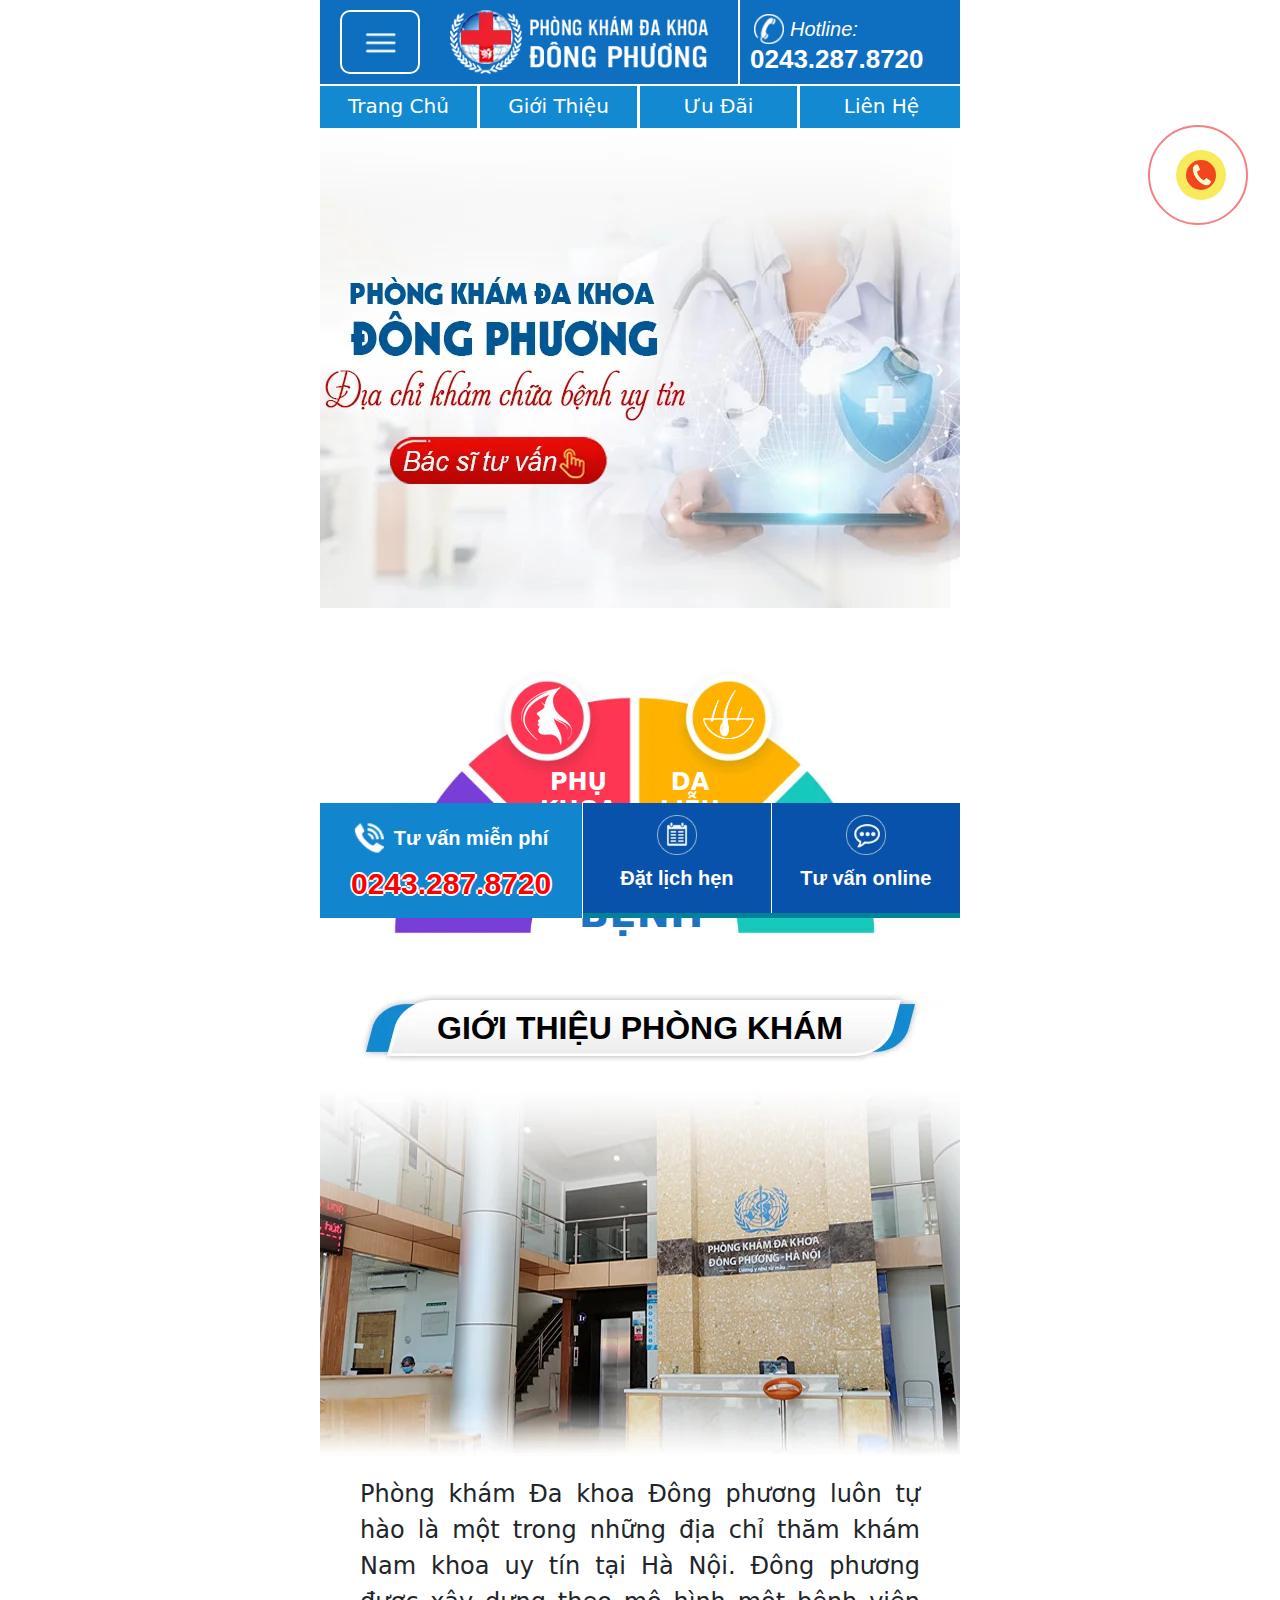
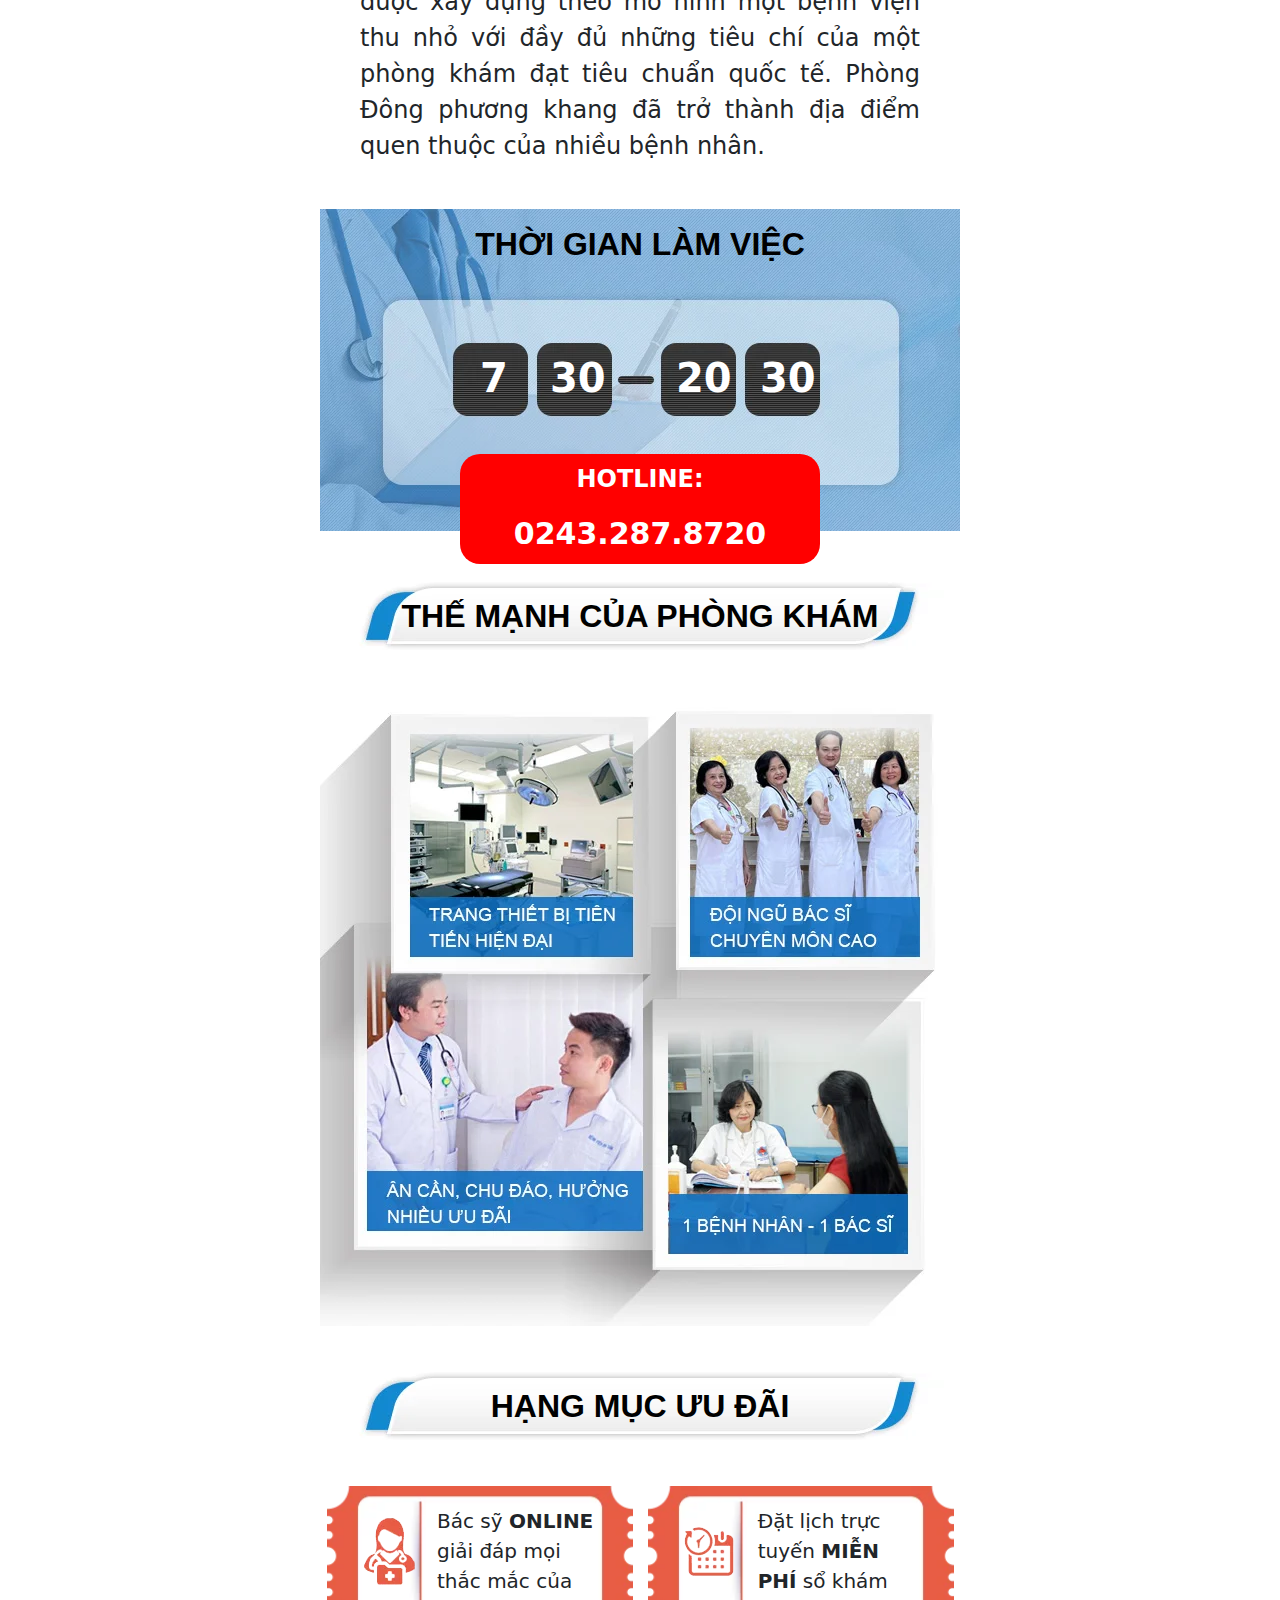
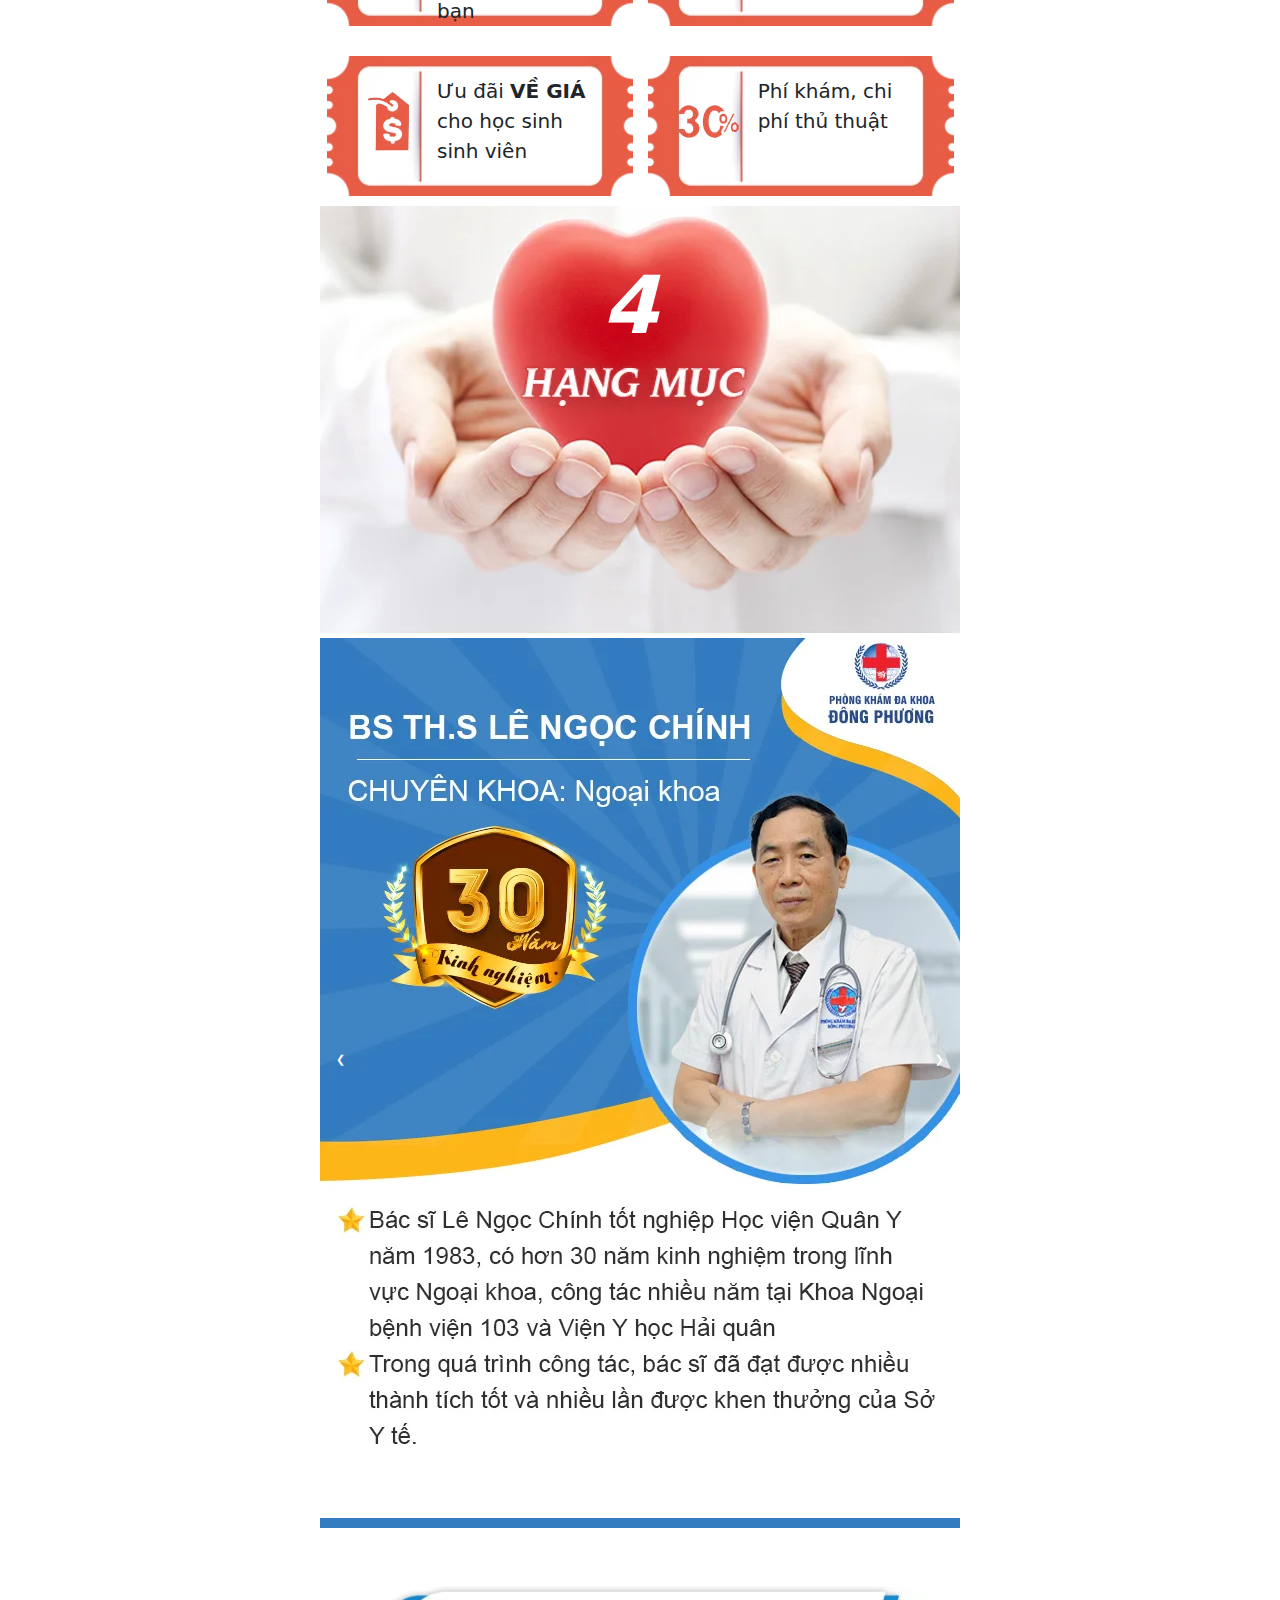
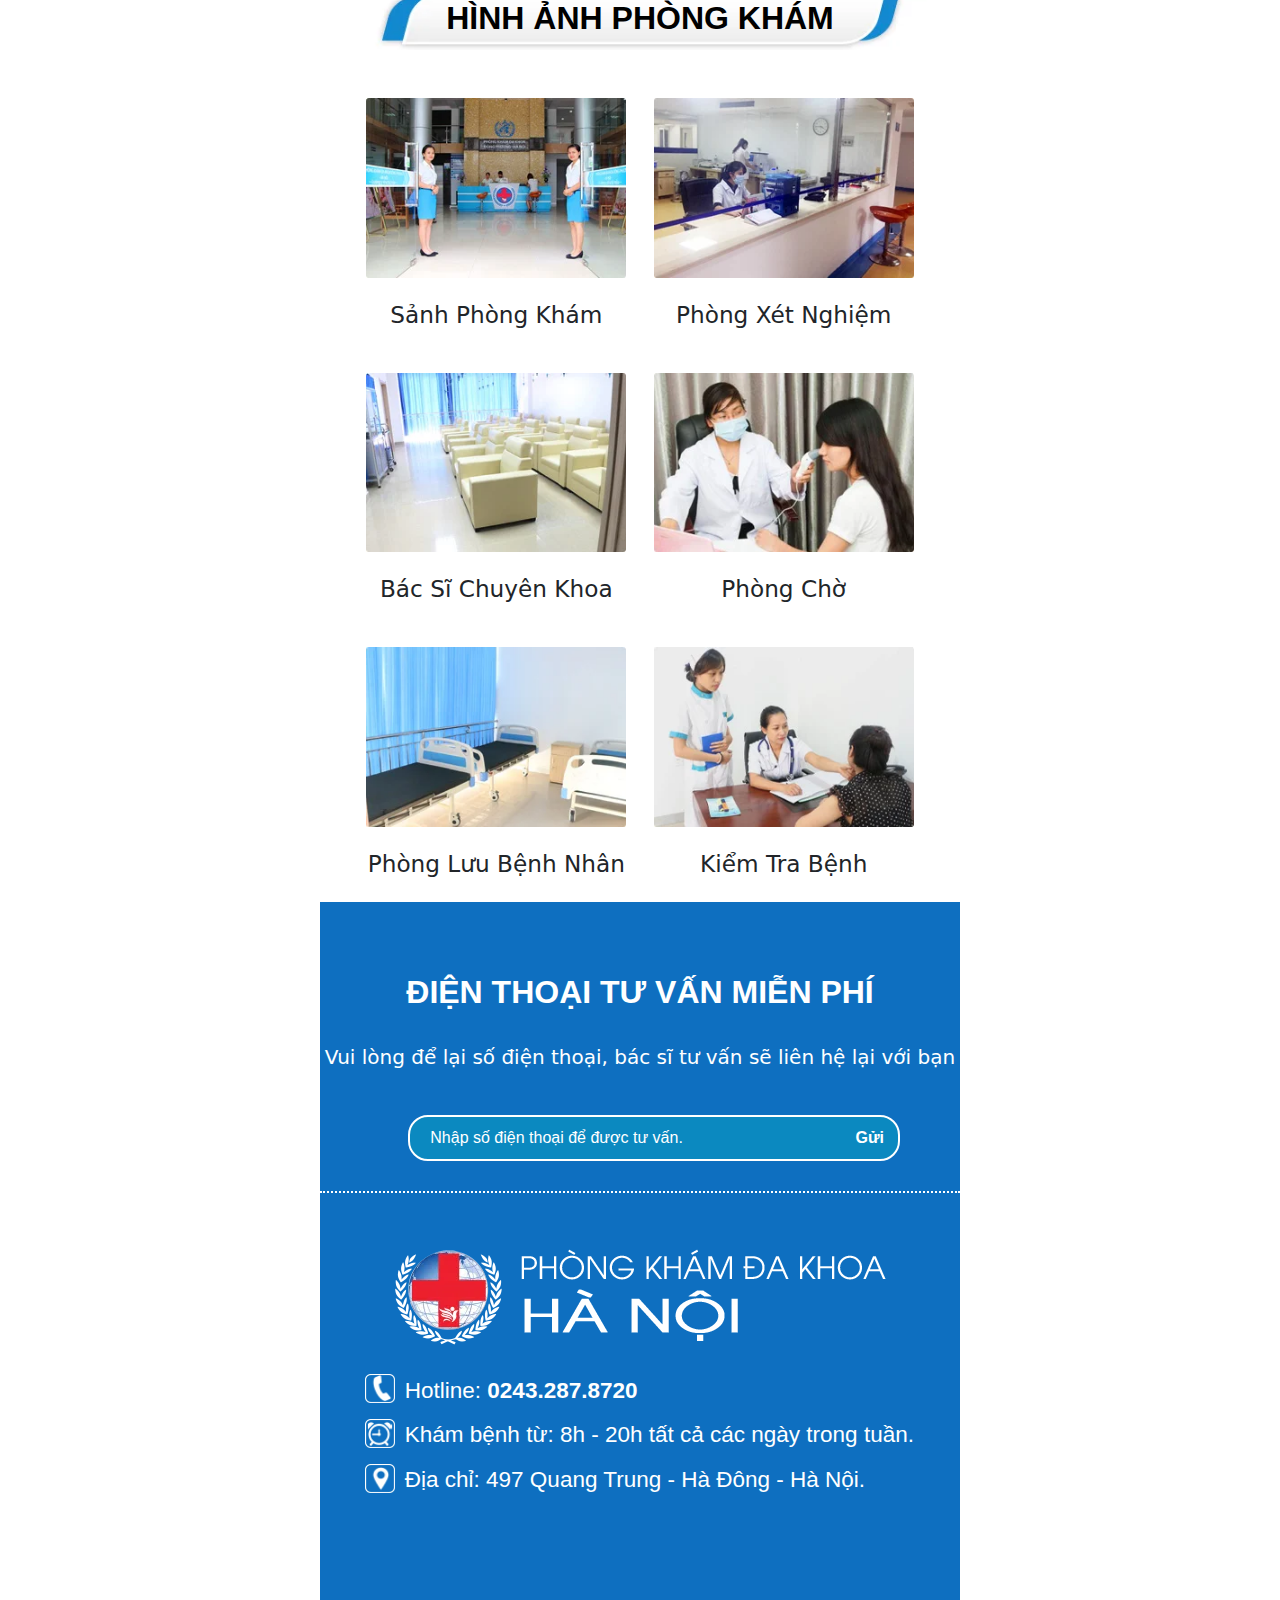
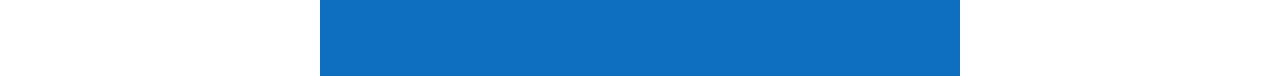
<file: index.html>
<!doctype html>

<html lang="en">

<head>
    <meta charset="utf-8">
    <meta name="viewport" content="width=device-width, initial-scale=1">
    <title>Index</title>
    <meta property="fb:app_id" content="223831745413307" />
    <meta name="description" content="">
    <meta name="keywords" content="">
    <meta property="og:title" content="Index" />
    <meta property="og:description" content="">
    <meta property="og:image" content="">

    <!-- custom -->
    <link rel="icon" type="image/x-icon" href="./images/2023_05_16/favicon.webp">
    <link href="./css/2023_05_16_index.css" rel="stylesheet">

    <!-- end-tuy chinh -->
</head>

<body style="padding:0;max-width:640px !important;">
    <!-- header -->
    <nav id="home_menu" class="navbar bg-light main-navigation home_menu">
        <div class="container home_menu_contain">
            <button class="navbar-toggler" type="button" data-bs-toggle="collapse" data-bs-target="#navbarFirst" aria-controls="navbarFirst" aria-expanded="false" aria-label="Toggle navigation" style="width: 2rem;background: #0e6fc0;border-radius: 0.25rem;border: solid white 0.05rem!important;margin-left:0.5rem">
                <img alt="toggle button" class="img-navbar" src="./images/2023_05_16/img_navbar.webp">
            </button>
            <div class="home_menu_button_2">
                <a href="./index.html">
                    <img src="./images/2023_05_16/logo-header.webp" class="show_image" alt="" />
                </a>
            </div>

        </div>
    </nav>
    <div class="home_menu_button_2 home_menu_hotline_header">
        <a class="white_text" href="tel:0243.287.8720">
            <img src="./images/2023_05_16/header-icon-hotline.webp" class="header_icon_hotline" />
            <div class="hotline_number_text">Hotline:</div>
            <div class="hotline_number_phone">0243.287.8720</div>
        </a>
    </div>
    <!-- end header -->

    <!-- menu -->
    <div class="collapse navbar-collapse" id="navbarFirst" style="font-size: 0.5rem;top:0;">
        <ul class="navbar-nav me-auto mb-2 mb-lg-0 menu_ul_new">
            <li class="menu_name">Menu</li>
            <li class="nav-item nav_item_new">
                <a class="nav-link menu_li_a" href="#">Bệnh Da Liễu</a>
                <ul class="navbar-nav me-auto mb-2 mb-lg-0 menu_ul_new_sub">
                    <li class="nav-item nav_item_new_sub"><a class="nav-link menu_li_a_sub" href="#">Viêm Da</a><span class="arrow_right_menu_span"></span></li>
                    <li class="nav-item nav_item_new_sub"><a class="nav-link menu_li_a_sub" href="#">Mụn Trứng Cá</a><span class="arrow_right_menu_span"></span></li>
                    <li class="nav-item nav_item_new_sub"><a class="nav-link menu_li_a_sub" href="#">Mề Đay</a><span class="arrow_right_menu_span"></span></li>
                    <li class="nav-item nav_item_new_sub"><a class="nav-link menu_li_a_sub" href="#">Bệnh Ghẻ</a><span class="arrow_right_menu_span"></span></li>
                    <li class="nav-item nav_item_new_sub"><a class="nav-link menu_li_a_sub" href="#">Viêm Da Cơ Địa</a><span class="arrow_right_menu_span"></span></li>
                    <li class="nav-item nav_item_new_sub"><a class="nav-link menu_li_a_sub" href="#">Nấm Tay Chân</a><span class="arrow_right_menu_span"></span></li>
                    <li class="nav-item nav_item_new_sub"><a class="nav-link menu_li_a_sub" href="#">Zona Thần Kinh</a><span class="arrow_right_menu_span"></span></li>
                    <li class="nav-item nav_item_new_sub"><a class="nav-link menu_li_a_sub" href="#">Nấm Da</a><span class="arrow_right_menu_span"></span></li>
                    <li class="nav-item nav_item_new_sub"><a class="nav-link menu_li_a_sub" href="#">Bệnh Lý Khác</a><span class="arrow_right_menu_span"></span></li>
                </ul>
            </li>
            <li class="nav-item nav_item_new">
                <a class="nav-link menu_li_a" href="#">Thẩm Mỹ Da Liễu</a>
                <ul class="navbar-nav me-auto mb-2 mb-lg-0 menu_ul_new_sub">
                    <li class="nav-item nav_item_new_sub"><a class="nav-link menu_li_a_sub" href="#">Hôi Nách</a><span class="arrow_right_menu_span"></span></li>
                    <li class="nav-item nav_item_new_sub"><a class="nav-link menu_li_a_sub" href="#">Rụng Tóc</a><span class="arrow_right_menu_span"></span></li>
                    <li class="nav-item nav_item_new_sub"><a class="nav-link menu_li_a_sub" href="#">Lupus Ban Đỏ</a><span class="arrow_right_menu_span"></span></li>
                    <li class="nav-item nav_item_new_sub"><a class="nav-link menu_li_a_sub" href="#">Vảy Phấn Hồng</a><span class="arrow_right_menu_span"></span></li>
                    <li class="nav-item nav_item_new_sub"><a class="nav-link menu_li_a_sub" href="#">U Mềm Lây</a><span class="arrow_right_menu_span"></span></li>
                </ul>
            </li>
        </ul>
    </div>
    <!-- end menu -->

    <!-- section 2 -->
    <section id="section_2">
        <div class="row">
            <div class="col-3 section_2_button"><a class="white_text" href="#">Trang Chủ</a></div>
            <div class="col-3 section_2_button"><a class="white_text" href="#">Giới Thiệu</a></div>
            <div class="col-3 section_2_button"><a class="white_text" href="#">Ưu Đãi</a></div>
            <div class="col-3 section_2_button_end"><a class="white_text" href="#">Liên Hệ</a></div>
        </div>
    </section>
    <!-- end section 2 -->

    <!-- section 3 -->
    <section id="section_3">
        <div class="slideshow-container">
            <div class="mySlides"><img class="show_image" src="./images/2023_05_16/slider-1.webp"></div>
            <div class="mySlides"><img class="show_image" src="./images/2023_05_16/slider-1.webp"></div>
            <span class="prev" onclick="plusSlides(-1)">❮</span>
            <span class="next" onclick="plusSlides(1)">❯</span>
        </div>
    </section>
    <!-- end section 3 -->

    <!-- section section_2023_05_16_1 -->
    <section id="section_2023_05_16_1">
        <div class="contain_2023_05_16_1">
            <div class="title_2023_05_16_1">
                <span class="title_2023_05_16_1_line_1">Danh Mục</span><br/>
                <span class="title_2023_05_16_1_line_2">Bệnh</span>
            </div>
            <a href="#" title="">
                <img src="./images/2023_05_16/image_2023_05_16_1_1.webp" alt="" class="image_2023_05_16_1_1" />
                <div class="button_2023_05_16_1_1">Nam<br/>Khoa</div>
            </a>
            <a href="#" title="">
                <img src="./images/2023_05_16/image_2023_05_16_1_2.webp" alt="" class="image_2023_05_16_1_2" />
                <div class="button_2023_05_16_1_2">Phụ<br/>Khoa</div>
            </a>
            <a href="#" title="">
                <img src="./images/2023_05_16/image_2023_05_16_1_3.webp" alt="" class="image_2023_05_16_1_3" />
                <div class="button_2023_05_16_1_3">Da<br/>Liễu</div>
            </a>
            <a href="#" title="">
                <img src="./images/2023_05_16/image_2023_05_16_1_4.webp" alt="" class="image_2023_05_16_1_4" />
                <div class="button_2023_05_16_1_4">Bệnh<br/>Xã Hội</div>
            </a>
        </div>
    </section>
    <!-- end section section_2023_05_16_1 -->

    <!-- section section_2023_05_16_2 -->
    <section id="section_2023_05_16_2">
        <h2 class="h2_title">Giới thiệu phòng khám</h2>
        <div class="contain_2023_05_16_2">
            <img class="show_image" src="./images/2023_05_16/contain_2023_05_16_2_image.webp" alt="" />
            <div class="text_2023_05_16_2">
                <p>Phòng khám Đa khoa Đông phương luôn tự hào là một trong những địa chỉ thăm khám Nam khoa uy tín tại Hà Nội. Đông phương được xây dựng theo mô hình một bệnh viện thu nhỏ với đầy đủ những tiêu chí của một phòng khám đạt tiêu chuẩn quốc tế.
                    Phòng Đông phương khang đã trở thành địa điểm quen thuộc của nhiều bệnh nhân. </p>
            </div>
        </div>
    </section>
    <!-- end section section_2023_05_16_2 -->

    <!-- section section_2023_05_16_3 -->
    <section id="section_2023_05_16_3">
        <h2 class="h2_black_text">Thời Gian Làm Việc</h2>
        <div class="contain_2023_05_16_3">
            <div class="start_time_hour">7</div>
            <div class="start_time_minute">30</div>
            <div class="end_time_hour">20</div>
            <div class="end_time_minute">30</div>
        </div>
        <div class="hotline_2023_05_16_3">
            <span class="hotline_2023_05_16_3_text">hotline:</span>
            <a href="tel:0243.287.8720" class="hotline_2023_05_16_3_number">0243.287.8720</a>
        </div>
    </section>
    <!-- end section section_2023_05_16_3 -->

    <!-- section section_2023_05_16_4 -->
    <section id="section_2023_05_16_4">
        <h2 class="h2_title">Thế Mạnh của Phòng Khám</h2>
        <div class="contain_2023_05_16_4">
            <img src="./images/2023_05_16/the_manh_phong_kham_img.webp" class="show_image image_2023_05_16_4" alt="" />
        </div>
    </section>
    <!-- end section section_2023_05_16_4 -->

    <!-- section section_2023_05_16_5 -->
    <section id="section_2023_05_16_5">
        <h2 class="h2_title">Hạng Mục Ưu Đãi</h2>
        <div class="contain_2023_05_16_5">
            <div class="button_2023_05_16_5">
                <img src="./images/2023_05_16/image_2023_05_16_5_icon_1.webp" class="image_2023_05_16_5" />
                <div class="text_2023_05_16_5">Bác sỹ <b>ONLINE</b> giải đáp mọi thắc mắc của bạn</div>
            </div>
            <div class="button_2023_05_16_5">
                <img src="./images/2023_05_16/image_2023_05_16_5_icon_2.webp" class="image_2023_05_16_5" />
                <div class="text_2023_05_16_5">Đặt lịch trực tuyến <b>MIỄN PHÍ</b> sổ khám</div>
            </div>
            <div class="button_2023_05_16_5">
                <img src="./images/2023_05_16/image_2023_05_16_5_icon_3.webp" class="image_2023_05_16_5" />
                <div class="text_2023_05_16_5">Ưu đãi <b>VỀ GIÁ</b> cho học sinh sinh viên</div>
            </div>
            <div class="button_2023_05_16_5">
                <img src="./images/2023_05_16/image_2023_05_16_5_icon_4.webp" class="image_2023_05_16_5" />
                <div class="text_2023_05_16_5">Phí khám, chi phí thủ thuật</div>
            </div>
            <div class="end_contain_2023_05_16_5">
                <div class="total_button_2023_05_16_5">4</div>
            </div>
        </div>
    </section>
    <!-- end section section_2023_05_16_5 -->

    <!-- section dldp_2023_05_08_1 -->
    <section id="dldp_2023_05_08_1">
        <div class="slideshow-container dldp_2023_05_08_1_slider">
            <div class="mySlides_2">
                <img src="./images/2023_05_16/slider-bs-1.webp" class="show_image" />
            </div>
            <div class="mySlides_2">
                <img src="./images/2023_05_16/slider-bs-1.webp" class="show_image" />
            </div>
            <div class="mySlides_2">
                <img src="./images/2023_05_16/slider-bs-1.webp" class="show_image" />
            </div>
            <div class="mySlides_2">
                <img src="./images/2023_05_16/slider-bs-1.webp" class="show_image" />
            </div>
            <span class="prev" onclick="plusSlides_2(-1)">❮</span>
            <span class="next" onclick="plusSlides_2(1)">❯</span>
        </div>
        <div class="end_section_green"></div>
    </section>
    <!-- end section dldp_2023_05_08_1 -->

    <!-- section 11 -->
    <section id="section_11" class="section_6_contain">
        <h2 class="h2_title">Hình Ảnh Phòng Khám</h2>
        <div class="section_11_contain">
            <div class="section_11_item">
                <img src="./images/2023_05_08/section_11_image_1.webp" class="show_image" />
                <div class="section_11_title">Sảnh Phòng Khám</div>
            </div>
            <div class="section_11_item">
                <img src="./images/2023_05_08/section_11_image_2.webp" class="show_image" />
                <div class="section_11_title">Phòng Xét Nghiệm</div>
            </div>
            <div class="section_11_item">
                <img src="./images/2023_05_08/section_11_image_3.webp" class="show_image" />
                <div class="section_11_title">Bác Sĩ Chuyên Khoa</div>
            </div>
            <div class="section_11_item">
                <img src="./images/2023_05_08/section_11_image_4.webp" class="show_image" />
                <div class="section_11_title">Phòng Chờ</div>
            </div>
            <div class="section_11_item">
                <img src="./images/2023_05_08/section_11_image_5.webp" class="show_image" />
                <div class="section_11_title">Phòng Lưu Bệnh Nhân</div>
            </div>
            <div class="section_11_item">
                <img src="./images/2023_05_08/section_11_image_6.webp" class="show_image" />
                <div class="section_11_title">Kiểm Tra Bệnh</div>
            </div>
        </div>
    </section>
    <!-- end section 11 -->

    <!-- section 12 -->
    <section id="section_12">
        <h2 class="h2_title" style="color:white;background-image:none;height: auto;">Điện thoại tư vấn miễn phí</h2>
        <p class="white_text" style="font-size: 0.5rem;text-align:center;">Vui lòng để lại số điện thoại, bác sĩ tư vấn sẽ liên hệ lại với bạn</p>
        <div class="home_menu_button_2">
            <form id="myform_2" class="form_menu" method="post" action="#form_2">
                <input id="myform_phone_2" type="text" class="nhap_so_dien_thoai" name="input_phone_2" placeholder="Nhập số điện thoại để được tư vấn.">
                <input id="button_submit" type="submit" class="nhap_so_dien_thoai" value="Gửi" />
                <div id="phone_error_2" class="error hidden">*Số điện thoại không chính xác.</div>
            </form>
        </div>
        <div class="dot_line" style="border-bottom: dotted 0.05rem white;"></div>
        <script>
            function change_focus_on() {
                document.getElementById('button_submit').setAttribute('style', 'color:#0b89c0;');
            }

            function change_focus_out() {
                document.getElementById('button_submit').setAttribute('style', 'color:#ffffff;');
            }

            document.getElementById('myform_phone_2').addEventListener('focus', change_focus_on);
            document.getElementById('myform_phone_2').addEventListener('focusout', change_focus_out);
        </script>
    </section>
    <!-- end section 12 -->

    <!-- section 17 -->
    <section id="section_17">
        <img class="show_image" src="./images/2023_05_16/section_12_logo.webp" />
        <div class="section_17_contain">
            <p class="p_footer_title_hotline"> Hotline: <span>0243.287.8720</span></p>
            <p class="p_footer_title_time_to_work"> Khám bệnh từ: 8h - 20h tất cả các ngày trong tuần.</p>
            <p class="p_footer_title_address"> Địa chỉ: 497 Quang Trung - Hà Đông - Hà Nội.</p>
        </div>
    </section>
    <!-- end section 17 -->

    <!-- sticker footer -->
    <footer class="site-footer">
        <ul class="site-info">
            <li class="sticker-7rem">
                <a href="#">
                    <p class="p_icon_phone">Tư vấn miễn phí</p>
                    <p class="p_hotline">0243.287.8720</p>
                </a>
            </li>
            <li class="sticker-5rem">
                <a href="#">
                    <img alt="Tư vấn" class="icon-footer show_image" src="./images/2023_05_16/sticker-icon-dat-lich.webp" />
                    <p>Đặt lịch hẹn</p>
                    <p></p>
                </a>
            </li>
            <li class="sticker-5rem">
                <a href="#">
                    <img alt="Tư vấn" class="icon-footer show_image" src="./images/2023_05_16/sticker-icon-tu-van-online.webp" />
                    <p>Tư vấn online</p>
                    <p></p>
                </a>
            </li>
        </ul>
    </footer>
    <!-- .site-footer -->
    <script src="./js/myjs.js"></script>
    <script>
        window.onload = function() {
            var divToHide = document.getElementById('navbarFirst');
            document.onclick = function(e) {
                if (e.target.id !== 'navbarFirst') {
                    //element clicked wasn't the div; hide the div
                    divToHide.setAttribute('class', 'navbar-collapse collapse');
                }
            };
        };

        let slideIndex_2 = 1;
        showSlides_2(slideIndex_2);

        function plusSlides_2(n) {
            showSlides_2(slideIndex_2 += n);
        }

        function currentSlide_2(n) {
            showSlides_2(slideIndex_2 = n);
        }

        function showSlides_2(n) {
            let i;
            let slides_2 = document.getElementsByClassName("mySlides_2");
            if (n > slides_2.length) {
                slideIndex_2 = 1
            }
            if (n < 1) {
                slideIndex_2 = slides_2.length
            }
            for (i = 0; i < slides_2.length; i++) {
                slides_2[i].style.display = "none";
            }
            slides_2[slideIndex_2 - 1].style.display = "block";
        }
    </script>
</body>

</html>
</file>
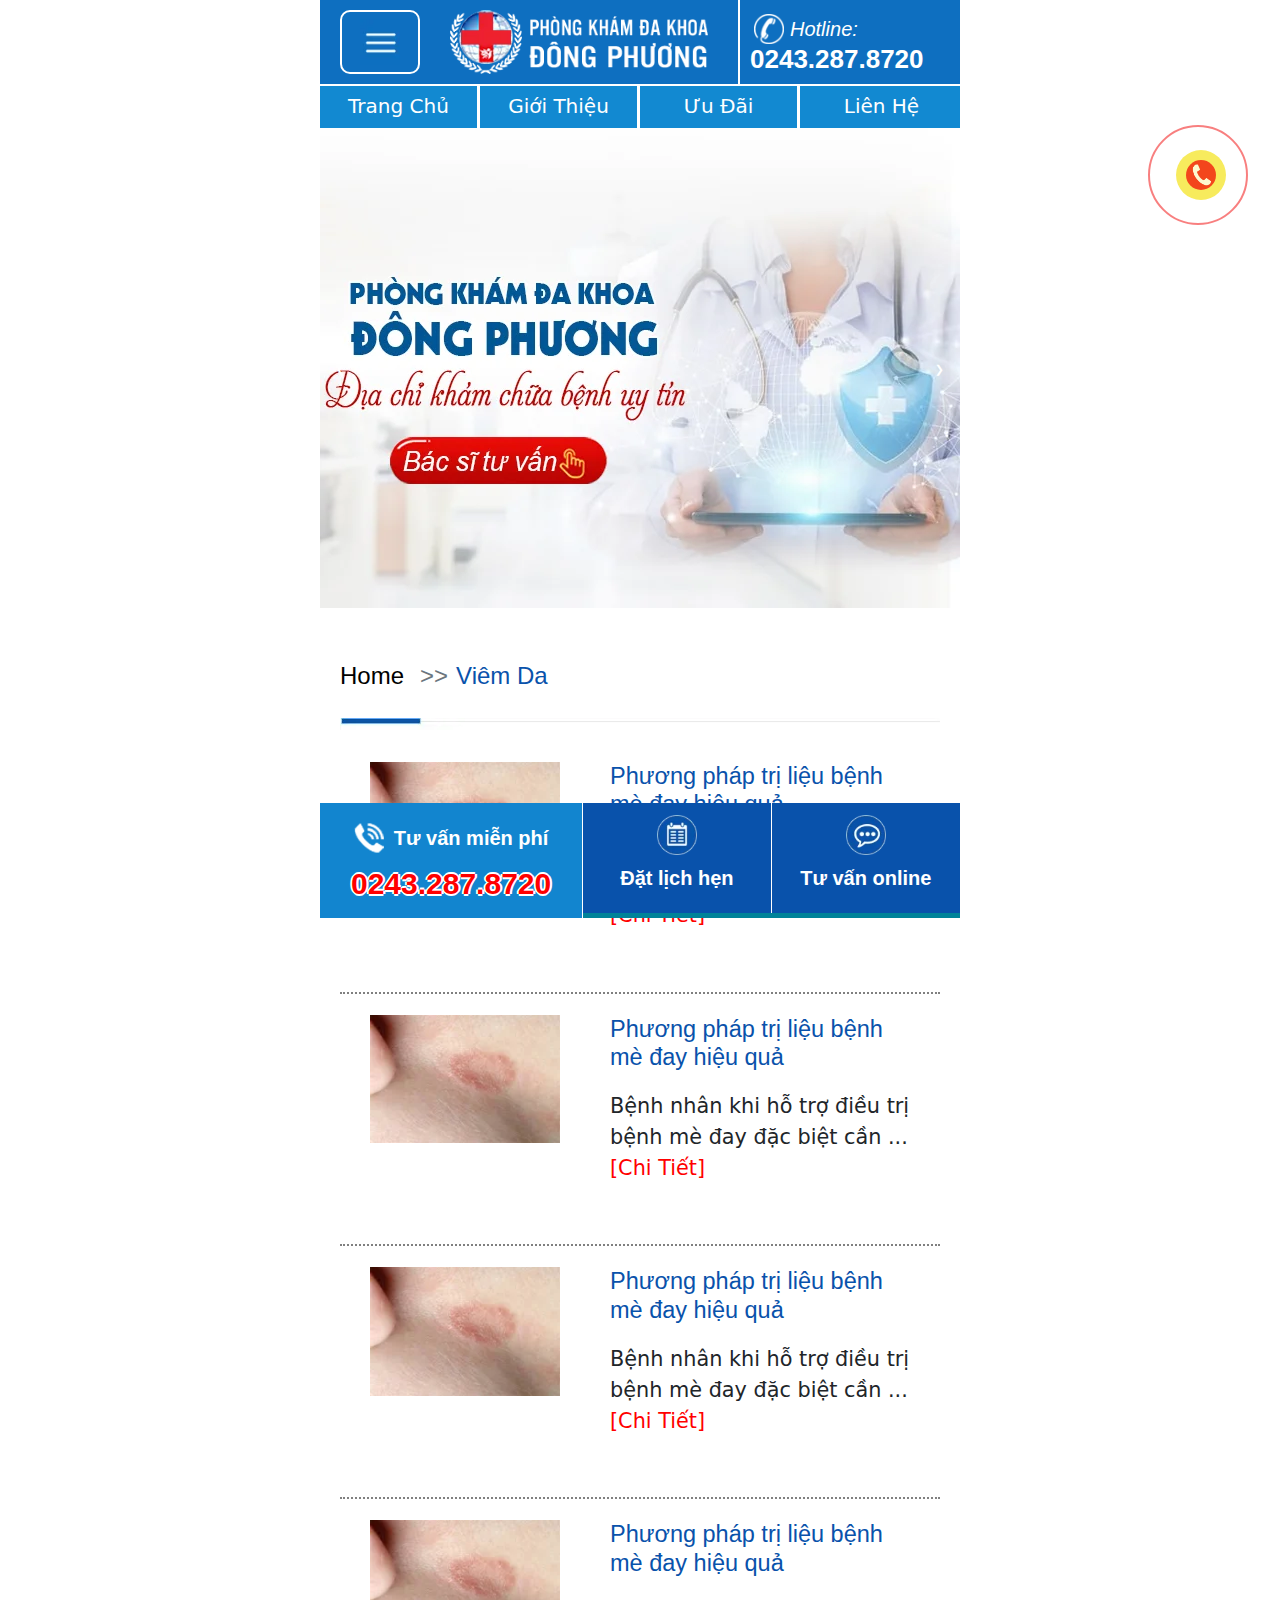
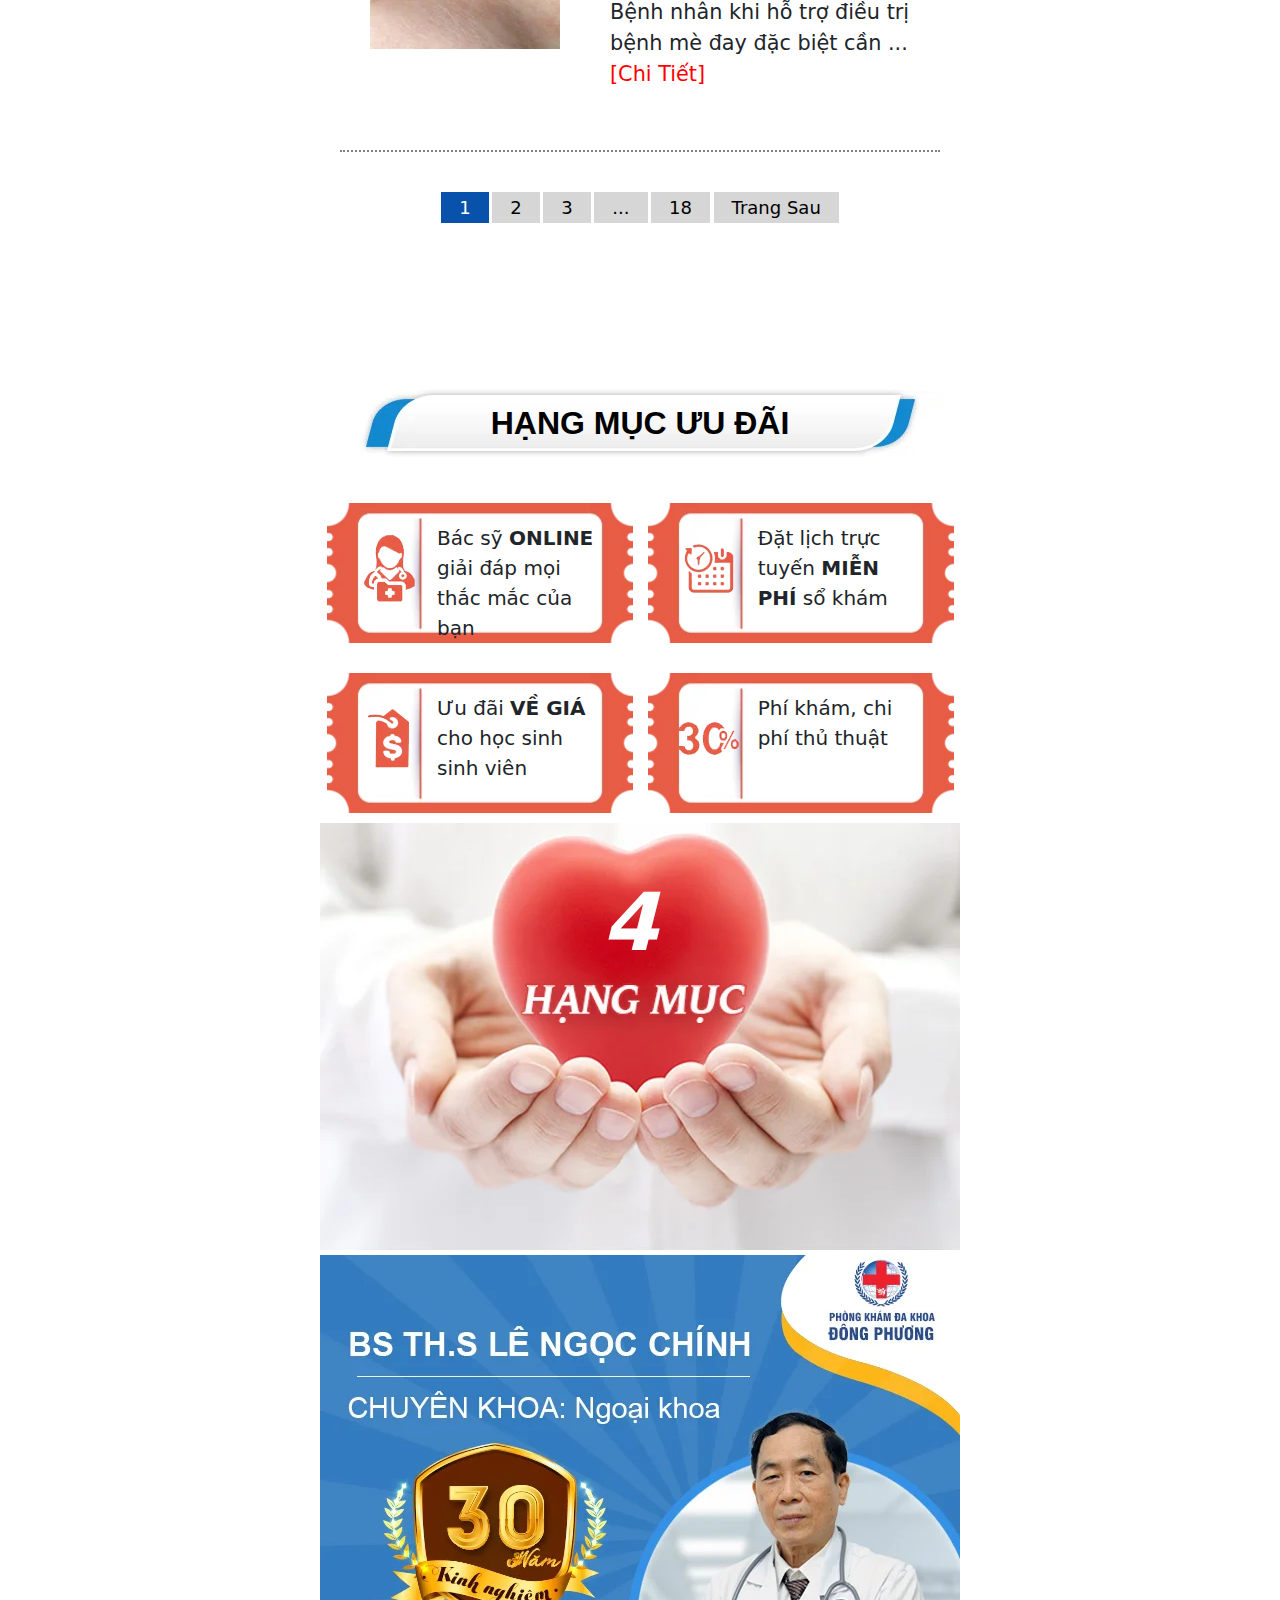
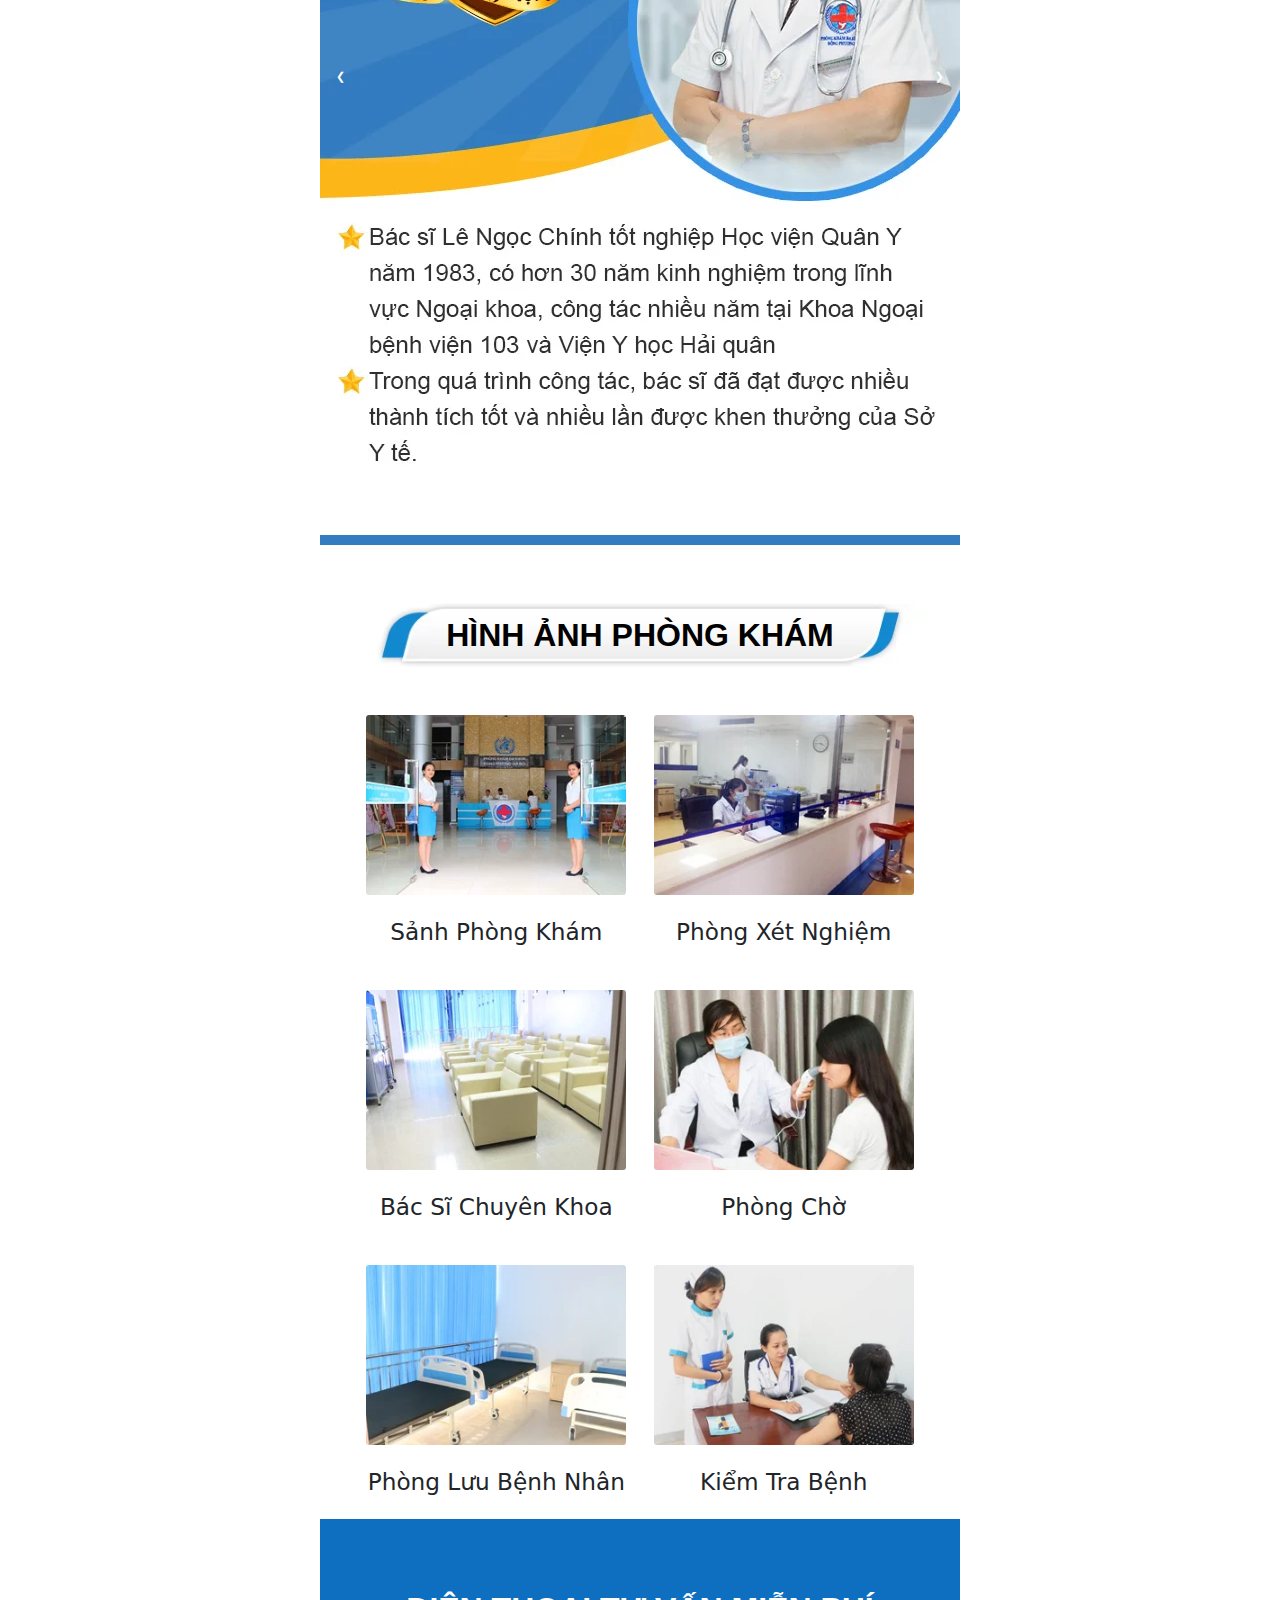
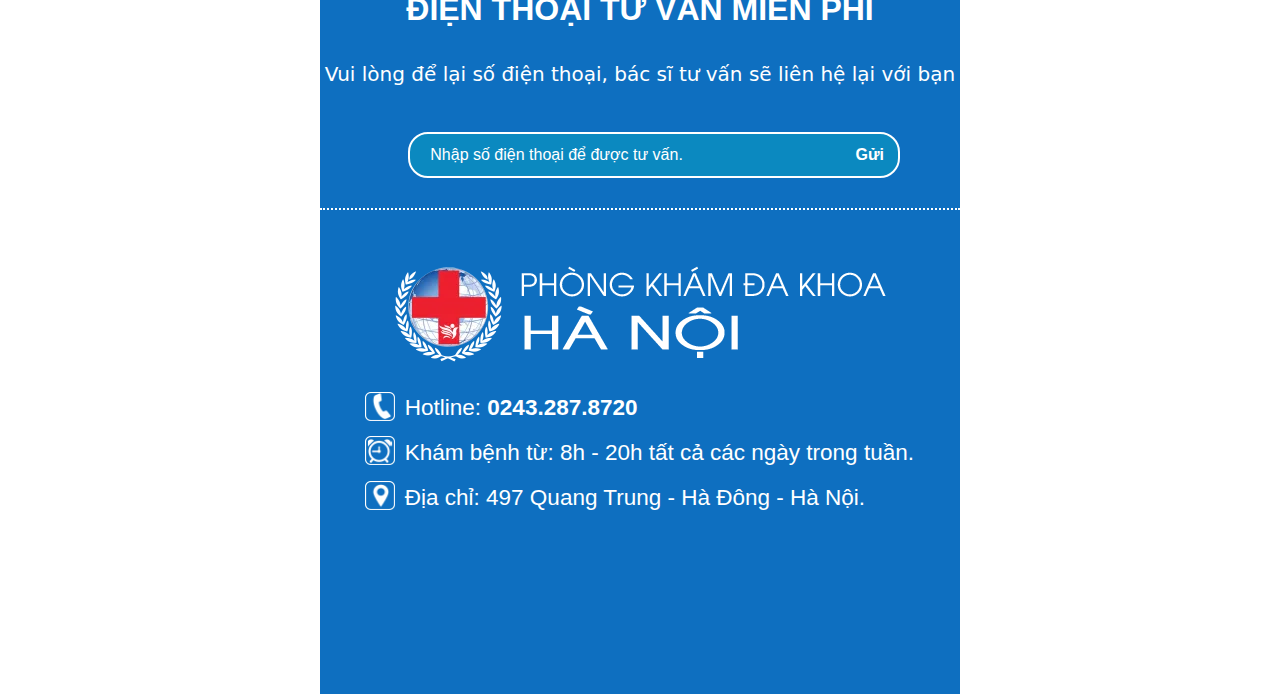
<file: catalog.html>
<!doctype html>

<html lang="en">

<head>
    <meta charset="utf-8">
    <meta name="viewport" content="width=device-width, initial-scale=1">
    <title>catalog</title>
    <meta property="fb:app_id" content="223831745413307" />
    <meta name="description" content="">
    <meta name="keywords" content="">
    <meta property="og:title" content="Index" />
    <meta property="og:description" content="">
    <meta property="og:image" content="">

    <!-- custom -->
    <link rel="icon" type="image/x-icon" href="./images/2023_05_16/favicon.webp">
    <link href="./css/2023_05_16_catalog.css" rel="stylesheet">

    <!-- end-tuy chinh -->
</head>

<body style="padding:0;max-width:640px !important;">
    <!-- header -->
    <nav id="home_menu" class="navbar bg-light main-navigation home_menu">
        <div class="container home_menu_contain">
            <button class="navbar-toggler" type="button" data-bs-toggle="collapse" data-bs-target="#navbarFirst" aria-controls="navbarFirst" aria-expanded="false" aria-label="Toggle navigation" style="width: 2rem;background: #0e6fc0;border-radius: 0.25rem;border: solid white 0.05rem!important;margin-left:0.5rem">
                <img alt="toggle button" class="img-navbar" src="./images/2023_05_16/img_navbar.webp">
            </button>
            <div class="home_menu_button_2">
                <a href="./index.html">
                    <img src="./images/2023_05_16/logo-header.webp" class="show_image" alt="" />
                </a>
            </div>

        </div>
    </nav>
    <div class="home_menu_button_2 home_menu_hotline_header">
        <a class="white_text" href="tel:0243.287.8720">
            <img src="./images/2023_05_16/header-icon-hotline.webp" class="header_icon_hotline" />
            <div class="hotline_number_text">Hotline:</div>
            <div class="hotline_number_phone">0243.287.8720</div>
        </a>
    </div>
    <!-- end header -->

    <!-- menu -->
    <div class="collapse navbar-collapse" id="navbarFirst" style="font-size: 0.5rem;top:0;">
        <ul class="navbar-nav me-auto mb-2 mb-lg-0 menu_ul_new">
            <li class="menu_name">Menu</li>
            <li class="nav-item nav_item_new">
                <a class="nav-link menu_li_a" href="#">Bệnh Da Liễu</a>
                <ul class="navbar-nav me-auto mb-2 mb-lg-0 menu_ul_new_sub">
                    <li class="nav-item nav_item_new_sub"><a class="nav-link menu_li_a_sub" href="#">Viêm Da</a><span class="arrow_right_menu_span"></span></li>
                    <li class="nav-item nav_item_new_sub"><a class="nav-link menu_li_a_sub" href="#">Mụn Trứng Cá</a><span class="arrow_right_menu_span"></span></li>
                    <li class="nav-item nav_item_new_sub"><a class="nav-link menu_li_a_sub" href="#">Mề Đay</a><span class="arrow_right_menu_span"></span></li>
                    <li class="nav-item nav_item_new_sub"><a class="nav-link menu_li_a_sub" href="#">Bệnh Ghẻ</a><span class="arrow_right_menu_span"></span></li>
                    <li class="nav-item nav_item_new_sub"><a class="nav-link menu_li_a_sub" href="#">Viêm Da Cơ Địa</a><span class="arrow_right_menu_span"></span></li>
                    <li class="nav-item nav_item_new_sub"><a class="nav-link menu_li_a_sub" href="#">Nấm Tay Chân</a><span class="arrow_right_menu_span"></span></li>
                    <li class="nav-item nav_item_new_sub"><a class="nav-link menu_li_a_sub" href="#">Zona Thần Kinh</a><span class="arrow_right_menu_span"></span></li>
                    <li class="nav-item nav_item_new_sub"><a class="nav-link menu_li_a_sub" href="#">Nấm Da</a><span class="arrow_right_menu_span"></span></li>
                    <li class="nav-item nav_item_new_sub"><a class="nav-link menu_li_a_sub" href="#">Bệnh Lý Khác</a><span class="arrow_right_menu_span"></span></li>
                </ul>
            </li>
            <li class="nav-item nav_item_new">
                <a class="nav-link menu_li_a" href="#">Thẩm Mỹ Da Liễu</a>
                <ul class="navbar-nav me-auto mb-2 mb-lg-0 menu_ul_new_sub">
                    <li class="nav-item nav_item_new_sub"><a class="nav-link menu_li_a_sub" href="#">Hôi Nách</a><span class="arrow_right_menu_span"></span></li>
                    <li class="nav-item nav_item_new_sub"><a class="nav-link menu_li_a_sub" href="#">Rụng Tóc</a><span class="arrow_right_menu_span"></span></li>
                    <li class="nav-item nav_item_new_sub"><a class="nav-link menu_li_a_sub" href="#">Lupus Ban Đỏ</a><span class="arrow_right_menu_span"></span></li>
                    <li class="nav-item nav_item_new_sub"><a class="nav-link menu_li_a_sub" href="#">Vảy Phấn Hồng</a><span class="arrow_right_menu_span"></span></li>
                    <li class="nav-item nav_item_new_sub"><a class="nav-link menu_li_a_sub" href="#">U Mềm Lây</a><span class="arrow_right_menu_span"></span></li>
                </ul>
            </li>
        </ul>
    </div>
    <!-- end menu -->

    <!-- section 2 -->
    <section id="section_2">
        <div class="row">
            <div class="col-3 section_2_button"><a class="white_text" href="#">Trang Chủ</a></div>
            <div class="col-3 section_2_button"><a class="white_text" href="#">Giới Thiệu</a></div>
            <div class="col-3 section_2_button"><a class="white_text" href="#">Ưu Đãi</a></div>
            <div class="col-3 section_2_button_end"><a class="white_text" href="#">Liên Hệ</a></div>
        </div>
    </section>
    <!-- end section 2 -->

    <!-- section 3 -->
    <section id="section_3">
        <div class="slideshow-container">
            <div class="mySlides"><img class="show_image" src="./images/2023_05_16/slider-1.webp"></div>
            <div class="mySlides"><img class="show_image" src="./images/2023_05_16/slider-1.webp"></div>
            <span class="prev" onclick="plusSlides(-1)">❮</span>
            <span class="next" onclick="plusSlides(1)">❯</span>
        </div>
    </section>
    <!-- end section 3 -->

    <!-- section 9 -->
    <section id="section_9" class="section_6_contain">
        <nav aria-label="breadcrumb">
            <ol class="breadcrumb catalog_breadcrumb">
                <li class="breadcrumb-item"><a class="home_page_a" href="#">Home</a></li>
                <li class="breadcrumb-item active" aria-current="page">Viêm Da</li>
            </ol>
        </nav>
        <img class="show_image" src="./images/2023_05_16/catalog_breadcum_line.webp" />
        <div class="row blog_item">
            <div class="col-5 blog_item_image">
                <a href="./post.html" title=""><img class="show_image" src="./images/2023_05_08/sec_9_thumb.webp" alt="" /></a>
            </div>
            <div class="col-7">
                <a href="./post.html" title="">
                    <h3 class="blog_title">Phương pháp trị liệu bệnh mè đay hiệu quả</h3>
                </a>
                <p class="blog_item_desc">Bệnh nhân khi hỗ trợ điều trị bệnh mè đay đặc biệt cần ...<a href="./post.html" title="">[Chi Tiết]</a></p>
            </div>
            <div class="dot_line"></div>
        </div>
        <div class="row blog_item">
            <div class="col-5 blog_item_image">
                <a href="./post.html" title=""><img class="show_image" src="./images/2023_05_08/sec_9_thumb.webp" alt="" /></a>
            </div>
            <div class="col-7">
                <a href="./post.html" title="">
                    <h3 class="blog_title">Phương pháp trị liệu bệnh mè đay hiệu quả</h3>
                </a>
                <p class="blog_item_desc">Bệnh nhân khi hỗ trợ điều trị bệnh mè đay đặc biệt cần ...<a href="./post.html" title="">[Chi Tiết]</a></p>
            </div>
            <div class="dot_line"></div>
        </div>
        <div class="row blog_item">
            <div class="col-5 blog_item_image">
                <a href="./post.html" title=""><img class="show_image" src="./images/2023_05_08/sec_9_thumb.webp" alt="" /></a>
            </div>
            <div class="col-7">
                <a href="./post.html" title="">
                    <h3 class="blog_title">Phương pháp trị liệu bệnh mè đay hiệu quả</h3>
                </a>
                <p class="blog_item_desc">Bệnh nhân khi hỗ trợ điều trị bệnh mè đay đặc biệt cần ...<a href="./post.html" title="">[Chi Tiết]</a></p>
            </div>
            <div class="dot_line"></div>
        </div>
        <div class="row blog_item">
            <div class="col-5 blog_item_image">
                <a href="./post.html" title=""><img class="show_image" src="./images/2023_05_08/sec_9_thumb.webp" alt="" /></a>
            </div>
            <div class="col-7">
                <a href="./post.html" title="">
                    <h3 class="blog_title">Phương pháp trị liệu bệnh mè đay hiệu quả</h3>
                </a>
                <p class="blog_item_desc">Bệnh nhân khi hỗ trợ điều trị bệnh mè đay đặc biệt cần ...<a href="./post.html" title="">[Chi Tiết]</a></p>
            </div>
            <div class="dot_line"></div>
        </div>
        <div id="pagination">
            <ul class="pagination">
                <li class="active"><a href="#">1</a></li>
                <li><a href="#">2</a></li>
                <li><a href="#">3</a></li>
                <li><a>...</a></li>
                <li><a href="#">18</a></li>
                <li><a href="#">Trang Sau</a></li>
            </ul>
        </div>
    </section>
    <!-- end section 9 -->

    <!-- section section_2023_05_16_5 -->
    <section id="section_2023_05_16_5">
        <h2 class="h2_title">Hạng Mục Ưu Đãi</h2>
        <div class="contain_2023_05_16_5">
            <div class="button_2023_05_16_5">
                <img src="./images/2023_05_16/image_2023_05_16_5_icon_1.webp" class="image_2023_05_16_5" />
                <div class="text_2023_05_16_5">Bác sỹ <b>ONLINE</b> giải đáp mọi thắc mắc của bạn</div>
            </div>
            <div class="button_2023_05_16_5">
                <img src="./images/2023_05_16/image_2023_05_16_5_icon_2.webp" class="image_2023_05_16_5" />
                <div class="text_2023_05_16_5">Đặt lịch trực tuyến <b>MIỄN PHÍ</b> sổ khám</div>
            </div>
            <div class="button_2023_05_16_5">
                <img src="./images/2023_05_16/image_2023_05_16_5_icon_3.webp" class="image_2023_05_16_5" />
                <div class="text_2023_05_16_5">Ưu đãi <b>VỀ GIÁ</b> cho học sinh sinh viên</div>
            </div>
            <div class="button_2023_05_16_5">
                <img src="./images/2023_05_16/image_2023_05_16_5_icon_4.webp" class="image_2023_05_16_5" />
                <div class="text_2023_05_16_5">Phí khám, chi phí thủ thuật</div>
            </div>
            <div class="end_contain_2023_05_16_5">
                <div class="total_button_2023_05_16_5">4</div>
            </div>
        </div>
    </section>
    <!-- end section section_2023_05_16_5 -->

    <!-- section dldp_2023_05_08_1 -->
    <section id="dldp_2023_05_08_1">
        <div class="slideshow-container dldp_2023_05_08_1_slider">
            <div class="mySlides_2">
                <img src="./images/2023_05_16/slider-bs-1.webp" class="show_image" />
            </div>
            <div class="mySlides_2">
                <img src="./images/2023_05_16/slider-bs-1.webp" class="show_image" />
            </div>
            <div class="mySlides_2">
                <img src="./images/2023_05_16/slider-bs-1.webp" class="show_image" />
            </div>
            <div class="mySlides_2">
                <img src="./images/2023_05_16/slider-bs-1.webp" class="show_image" />
            </div>
            <span class="prev" onclick="plusSlides_2(-1)">❮</span>
            <span class="next" onclick="plusSlides_2(1)">❯</span>
        </div>
        <div class="end_section_green"></div>
    </section>
    <!-- end section dldp_2023_05_08_1 -->

    <!-- section 11 -->
    <section id="section_11" class="section_6_contain">
        <h2 class="h2_title">Hình Ảnh Phòng Khám</h2>
        <div class="section_11_contain">
            <div class="section_11_item">
                <img src="./images/2023_05_08/section_11_image_1.webp" class="show_image" />
                <div class="section_11_title">Sảnh Phòng Khám</div>
            </div>
            <div class="section_11_item">
                <img src="./images/2023_05_08/section_11_image_2.webp" class="show_image" />
                <div class="section_11_title">Phòng Xét Nghiệm</div>
            </div>
            <div class="section_11_item">
                <img src="./images/2023_05_08/section_11_image_3.webp" class="show_image" />
                <div class="section_11_title">Bác Sĩ Chuyên Khoa</div>
            </div>
            <div class="section_11_item">
                <img src="./images/2023_05_08/section_11_image_4.webp" class="show_image" />
                <div class="section_11_title">Phòng Chờ</div>
            </div>
            <div class="section_11_item">
                <img src="./images/2023_05_08/section_11_image_5.webp" class="show_image" />
                <div class="section_11_title">Phòng Lưu Bệnh Nhân</div>
            </div>
            <div class="section_11_item">
                <img src="./images/2023_05_08/section_11_image_6.webp" class="show_image" />
                <div class="section_11_title">Kiểm Tra Bệnh</div>
            </div>
        </div>
    </section>
    <!-- end section 11 -->

    <!-- section 12 -->
    <section id="section_12">
        <h2 class="h2_title" style="color:white;background-image:none;height: auto;">Điện thoại tư vấn miễn phí</h2>
        <p class="white_text" style="font-size: 0.5rem;text-align:center;">Vui lòng để lại số điện thoại, bác sĩ tư vấn sẽ liên hệ lại với bạn</p>
        <div class="home_menu_button_2">
            <form id="myform_2" class="form_menu" method="post" action="#form_2">
                <input id="myform_phone_2" type="text" class="nhap_so_dien_thoai" name="input_phone_2" placeholder="Nhập số điện thoại để được tư vấn.">
                <input id="button_submit" type="submit" class="nhap_so_dien_thoai" value="Gửi" />
                <div id="phone_error_2" class="error hidden">*Số điện thoại không chính xác.</div>
            </form>
        </div>
        <div class="dot_line" style="border-bottom: dotted 0.05rem white;"></div>
        <script>
            function change_focus_on() {
                document.getElementById('button_submit').setAttribute('style', 'color:#0b89c0;');
            }

            function change_focus_out() {
                document.getElementById('button_submit').setAttribute('style', 'color:#ffffff;');
            }

            document.getElementById('myform_phone_2').addEventListener('focus', change_focus_on);
            document.getElementById('myform_phone_2').addEventListener('focusout', change_focus_out);
        </script>
    </section>
    <!-- end section 12 -->

    <!-- section 17 -->
    <section id="section_17">
        <img class="show_image" src="./images/2023_05_16/section_12_logo.webp" />
        <div class="section_17_contain">
            <p class="p_footer_title_hotline"> Hotline: <span>0243.287.8720</span></p>
            <p class="p_footer_title_time_to_work"> Khám bệnh từ: 8h - 20h tất cả các ngày trong tuần.</p>
            <p class="p_footer_title_address"> Địa chỉ: 497 Quang Trung - Hà Đông - Hà Nội.</p>
        </div>
    </section>
    <!-- end section 17 -->

    <!-- sticker footer -->
    <footer class="site-footer">
        <ul class="site-info">
            <li class="sticker-7rem">
                <a href="#">
                    <p class="p_icon_phone">Tư vấn miễn phí</p>
                    <p class="p_hotline">0243.287.8720</p>
                </a>
            </li>
            <li class="sticker-5rem">
                <a href="#">
                    <img alt="Tư vấn" class="icon-footer show_image" src="./images/2023_05_16/sticker-icon-dat-lich.webp" />
                    <p>Đặt lịch hẹn</p>
                    <p></p>
                </a>
            </li>
            <li class="sticker-5rem">
                <a href="#">
                    <img alt="Tư vấn" class="icon-footer show_image" src="./images/2023_05_16/sticker-icon-tu-van-online.webp" />
                    <p>Tư vấn online</p>
                    <p></p>
                </a>
            </li>
        </ul>
    </footer>
    <!-- .site-footer -->
    <script src="./js/myjs.js"></script>
    <script>
        window.onload = function() {
            var divToHide = document.getElementById('navbarFirst');
            document.onclick = function(e) {
                if (e.target.id !== 'navbarFirst') {
                    //element clicked wasn't the div; hide the div
                    divToHide.setAttribute('class', 'navbar-collapse collapse');
                }
            };
        };

        let slideIndex_2 = 1;
        showSlides_2(slideIndex_2);

        function plusSlides_2(n) {
            showSlides_2(slideIndex_2 += n);
        }

        function currentSlide_2(n) {
            showSlides_2(slideIndex_2 = n);
        }

        function showSlides_2(n) {
            let i;
            let slides_2 = document.getElementsByClassName("mySlides_2");
            if (n > slides_2.length) {
                slideIndex_2 = 1
            }
            if (n < 1) {
                slideIndex_2 = slides_2.length
            }
            for (i = 0; i < slides_2.length; i++) {
                slides_2[i].style.display = "none";
            }
            slides_2[slideIndex_2 - 1].style.display = "block";
        }
    </script>
</body>

</html>
</file>
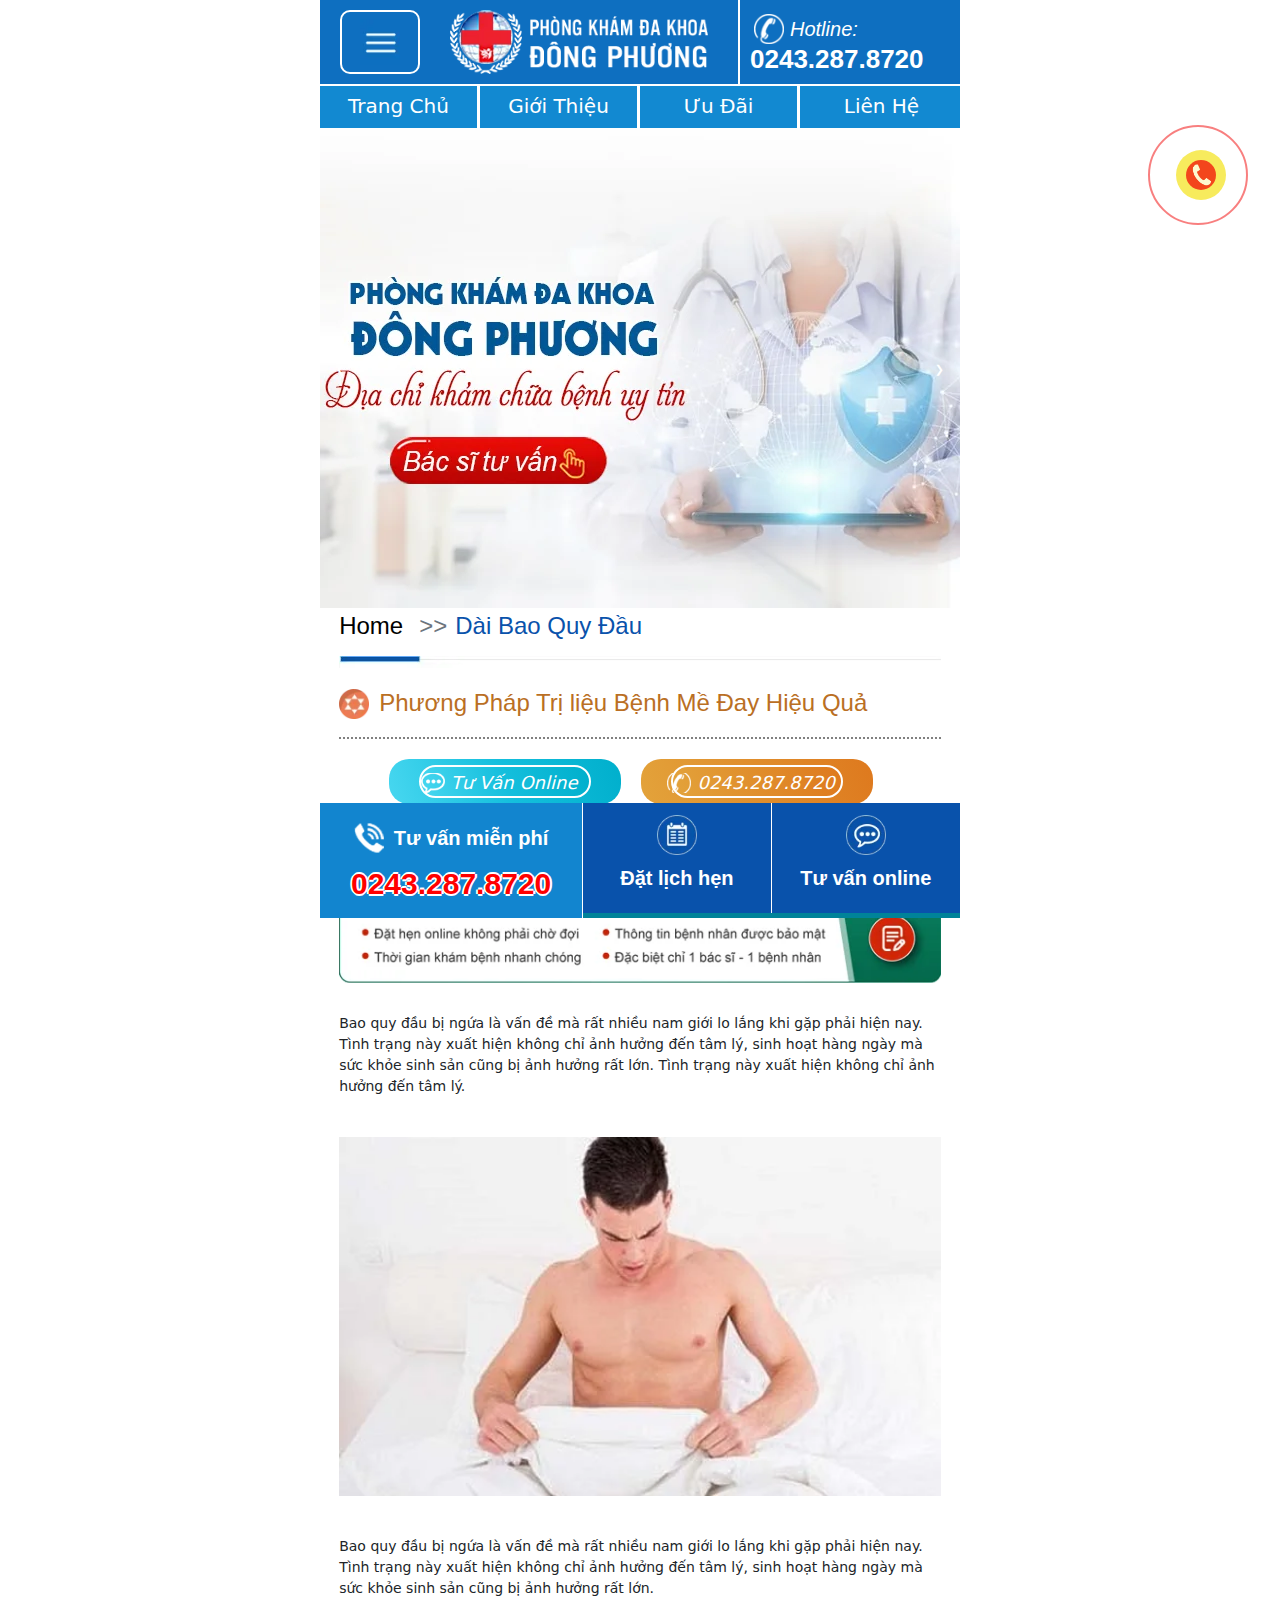
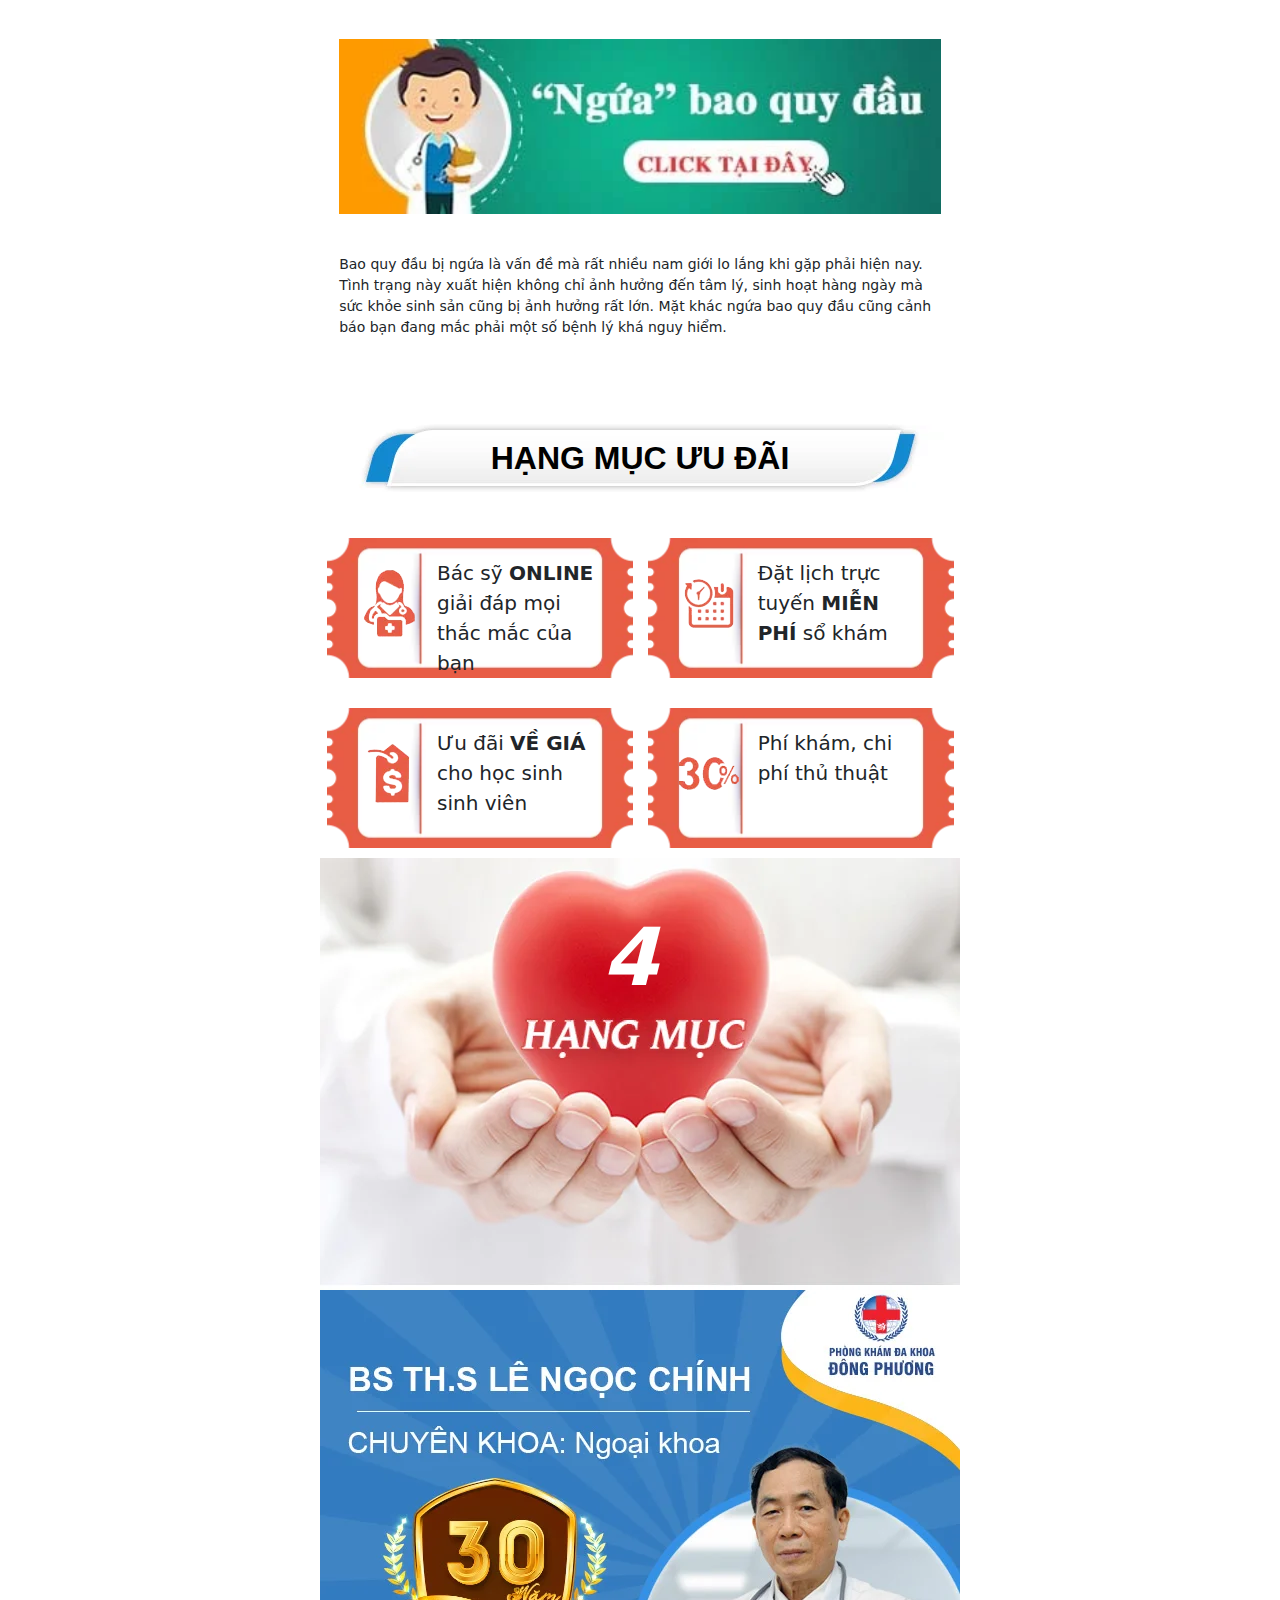
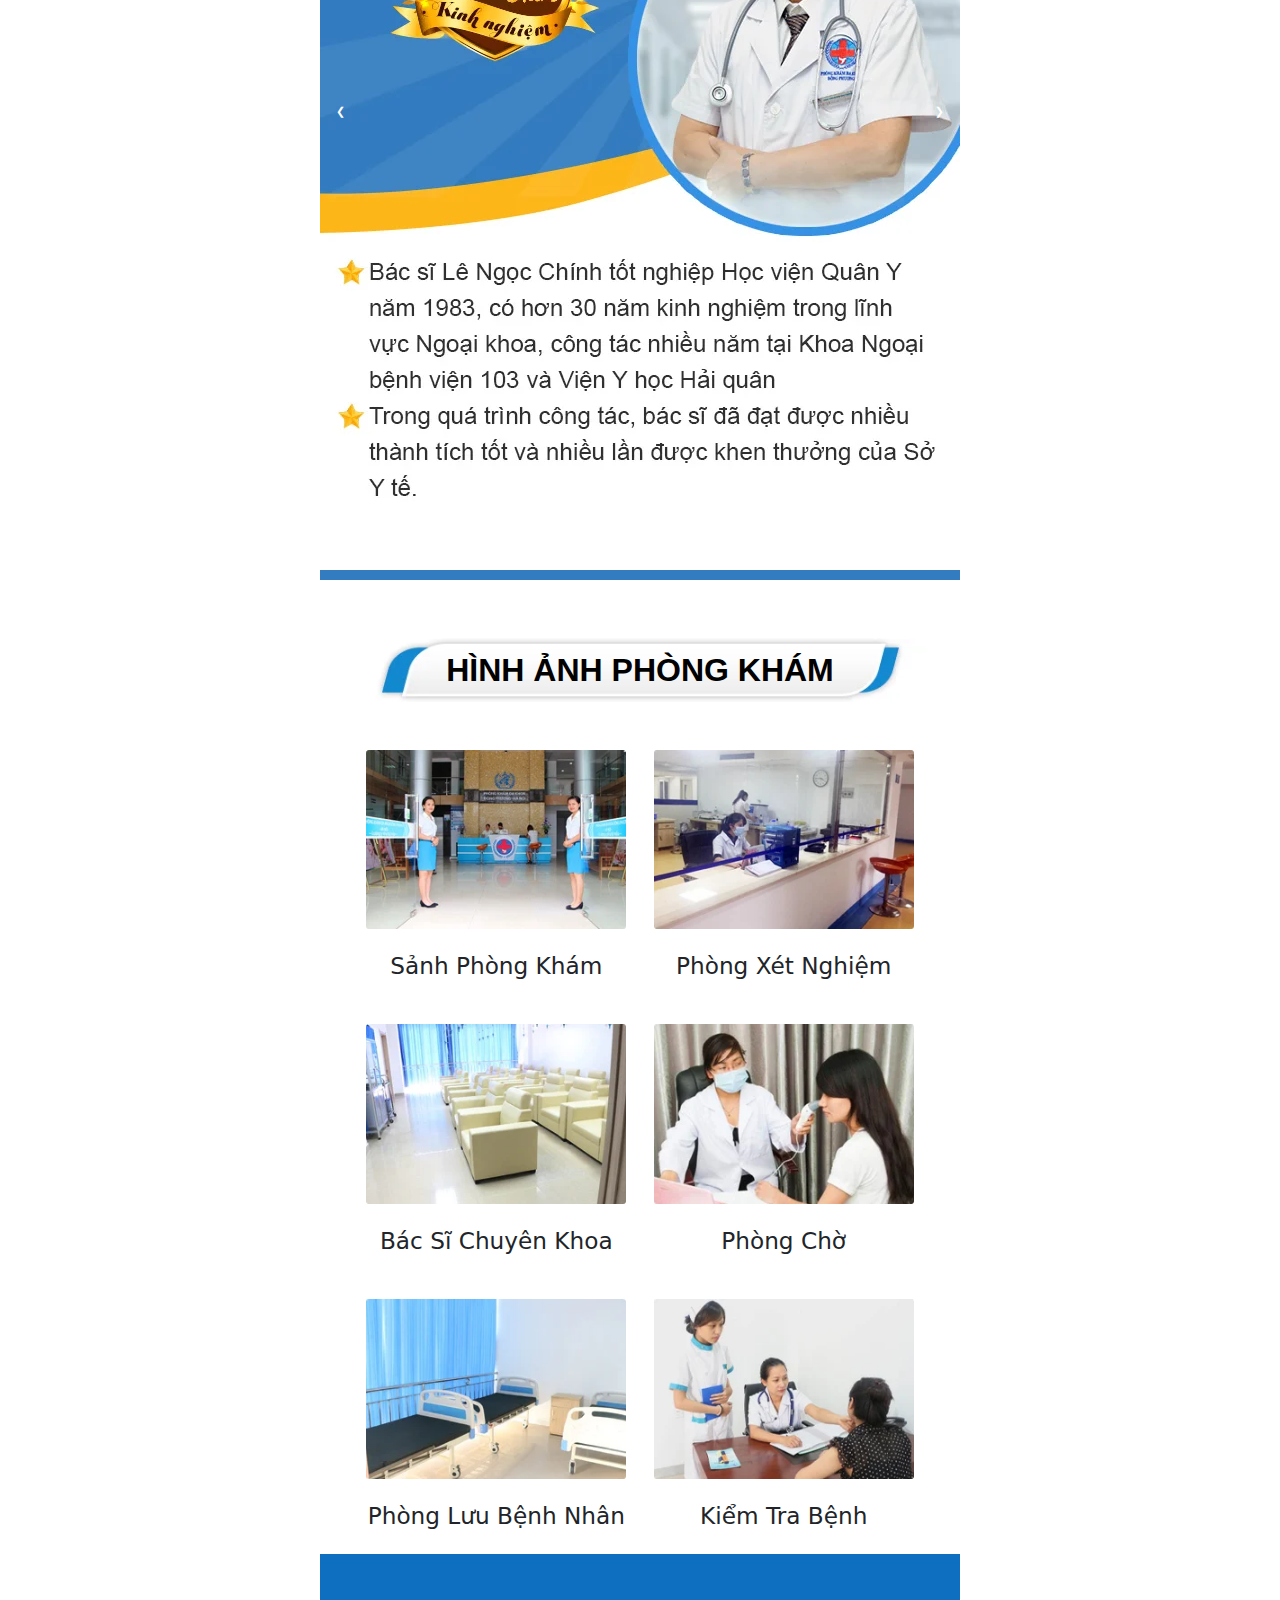
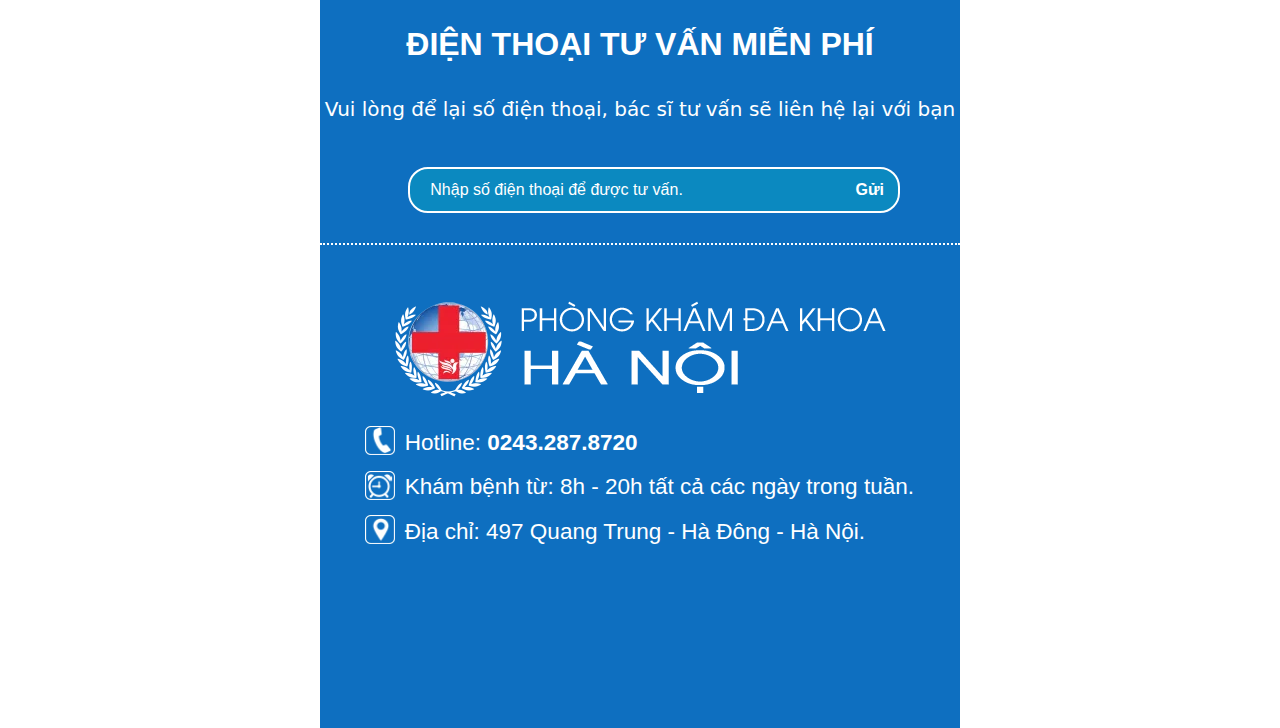
<file: post.html>
<!doctype html>

<html lang="en">

<head>
    <meta charset="utf-8">
    <meta name="viewport" content="width=device-width, initial-scale=1">
    <title>post</title>
    <meta property="fb:app_id" content="223831745413307" />
    <meta name="description" content="">
    <meta name="keywords" content="">
    <meta property="og:title" content="Index" />
    <meta property="og:description" content="">
    <meta property="og:image" content="">

    <!-- custom -->
    <link rel="icon" type="image/x-icon" href="./images/2023_05_16/favicon.webp">
    <link href="./css/2023_05_16_post.css" rel="stylesheet">

    <!-- end-tuy chinh -->
</head>

<body style="padding:0;max-width:640px !important;">
    <!-- header -->
    <nav id="home_menu" class="navbar bg-light main-navigation home_menu">
        <div class="container home_menu_contain">
            <button class="navbar-toggler" type="button" data-bs-toggle="collapse" data-bs-target="#navbarFirst" aria-controls="navbarFirst" aria-expanded="false" aria-label="Toggle navigation" style="width: 2rem;background: #0e6fc0;border-radius: 0.25rem;border: solid white 0.05rem!important;margin-left:0.5rem">
                <img alt="toggle button" class="img-navbar" src="./images/2023_05_16/img_navbar.webp">
            </button>
            <div class="home_menu_button_2">
                <a href="./index.html">
                    <img src="./images/2023_05_16/logo-header.webp" class="show_image" alt="" />
                </a>
            </div>

        </div>
    </nav>
    <div class="home_menu_button_2 home_menu_hotline_header">
        <a class="white_text" href="tel:0243.287.8720">
            <img src="./images/2023_05_16/header-icon-hotline.webp" class="header_icon_hotline" />
            <div class="hotline_number_text">Hotline:</div>
            <div class="hotline_number_phone">0243.287.8720</div>
        </a>
    </div>
    <!-- end header -->

    <!-- menu -->
    <div class="collapse navbar-collapse" id="navbarFirst" style="font-size: 0.5rem;top:0;">
        <ul class="navbar-nav me-auto mb-2 mb-lg-0 menu_ul_new">
            <li class="menu_name">Menu</li>
            <li class="nav-item nav_item_new">
                <a class="nav-link menu_li_a" href="#">Bệnh Da Liễu</a>
                <ul class="navbar-nav me-auto mb-2 mb-lg-0 menu_ul_new_sub">
                    <li class="nav-item nav_item_new_sub"><a class="nav-link menu_li_a_sub" href="#">Viêm Da</a><span class="arrow_right_menu_span"></span></li>
                    <li class="nav-item nav_item_new_sub"><a class="nav-link menu_li_a_sub" href="#">Mụn Trứng Cá</a><span class="arrow_right_menu_span"></span></li>
                    <li class="nav-item nav_item_new_sub"><a class="nav-link menu_li_a_sub" href="#">Mề Đay</a><span class="arrow_right_menu_span"></span></li>
                    <li class="nav-item nav_item_new_sub"><a class="nav-link menu_li_a_sub" href="#">Bệnh Ghẻ</a><span class="arrow_right_menu_span"></span></li>
                    <li class="nav-item nav_item_new_sub"><a class="nav-link menu_li_a_sub" href="#">Viêm Da Cơ Địa</a><span class="arrow_right_menu_span"></span></li>
                    <li class="nav-item nav_item_new_sub"><a class="nav-link menu_li_a_sub" href="#">Nấm Tay Chân</a><span class="arrow_right_menu_span"></span></li>
                    <li class="nav-item nav_item_new_sub"><a class="nav-link menu_li_a_sub" href="#">Zona Thần Kinh</a><span class="arrow_right_menu_span"></span></li>
                    <li class="nav-item nav_item_new_sub"><a class="nav-link menu_li_a_sub" href="#">Nấm Da</a><span class="arrow_right_menu_span"></span></li>
                    <li class="nav-item nav_item_new_sub"><a class="nav-link menu_li_a_sub" href="#">Bệnh Lý Khác</a><span class="arrow_right_menu_span"></span></li>
                </ul>
            </li>
            <li class="nav-item nav_item_new">
                <a class="nav-link menu_li_a" href="#">Thẩm Mỹ Da Liễu</a>
                <ul class="navbar-nav me-auto mb-2 mb-lg-0 menu_ul_new_sub">
                    <li class="nav-item nav_item_new_sub"><a class="nav-link menu_li_a_sub" href="#">Hôi Nách</a><span class="arrow_right_menu_span"></span></li>
                    <li class="nav-item nav_item_new_sub"><a class="nav-link menu_li_a_sub" href="#">Rụng Tóc</a><span class="arrow_right_menu_span"></span></li>
                    <li class="nav-item nav_item_new_sub"><a class="nav-link menu_li_a_sub" href="#">Lupus Ban Đỏ</a><span class="arrow_right_menu_span"></span></li>
                    <li class="nav-item nav_item_new_sub"><a class="nav-link menu_li_a_sub" href="#">Vảy Phấn Hồng</a><span class="arrow_right_menu_span"></span></li>
                    <li class="nav-item nav_item_new_sub"><a class="nav-link menu_li_a_sub" href="#">U Mềm Lây</a><span class="arrow_right_menu_span"></span></li>
                </ul>
            </li>
        </ul>
    </div>
    <!-- end menu -->

    <!-- section 2 -->
    <section id="section_2">
        <div class="row">
            <div class="col-3 section_2_button"><a class="white_text" href="#">Trang Chủ</a></div>
            <div class="col-3 section_2_button"><a class="white_text" href="#">Giới Thiệu</a></div>
            <div class="col-3 section_2_button"><a class="white_text" href="#">Ưu Đãi</a></div>
            <div class="col-3 section_2_button_end"><a class="white_text" href="#">Liên Hệ</a></div>
        </div>
    </section>
    <!-- end section 2 -->

    <!-- section 3 -->
    <section id="section_3">
        <div class="slideshow-container">
            <div class="mySlides"><img class="show_image" src="./images/2023_05_16/slider-1.webp"></div>
            <div class="mySlides"><img class="show_image" src="./images/2023_05_16/slider-1.webp"></div>
            <span class="prev" onclick="plusSlides(-1)">❮</span>
            <span class="next" onclick="plusSlides(1)">❯</span>
        </div>
    </section>
    <!-- end section 3 -->

    <!-- content -->
    <section id="content">
        <nav aria-label="breadcrumb">
            <ol class="breadcrumb catalog_breadcrumb">
                <li class="breadcrumb-item"><a class="home_page_a" href="#">Home</a></li>
                <li class="breadcrumb-item active" aria-current="page">Dài Bao Quy Đầu</li>
            </ol>
        </nav>
        <img class="show_image" src="./images/2023_05_16/catalog_breadcum_line.webp" />
        <div class="blog_item">
            <h1 class="content_title">Phương Pháp Trị liệu Bệnh Mề Đay Hiệu Quả</h1>
            <div class="dot_line" style="margin-left:0;margin-right:0;width: 100%;"></div>
            <div class="post_button_contain">
                <div class="row">
                    <div class="col-6 post_content_button_1">
                        <div class="button_1_contain"><a class="white_text" href="#">Tư Vấn Online</a></div>
                    </div>
                    <div class="col-6 post_content_button_2">
                        <div class="button_2_contain"><a class="white_text" href="tel:0243.287.8720">0243.287.8720</a></div>
                    </div>
                </div>
            </div>
            <a href="#" target="_blank"><img class="show_image" src="./images/2023_05_08/post_banner.webp" /></a>
            <div class="content_main">
                <p>Bao quy đầu bị ngứa là vấn đề mà rất nhiều nam giới lo lắng khi gặp phải hiện nay. Tình trạng này xuất hiện không chỉ ảnh hưởng đến tâm lý, sinh hoạt hàng ngày mà sức khỏe sinh sản cũng bị ảnh hưởng rất lớn. Tình trạng này xuất hiện không
                    chỉ ảnh hưởng đến tâm lý.</p>
                <p><img class="show_image" src="./images/2023_05_08/post_content_image_1.webp" /></p>
                <p>Bao quy đầu bị ngứa là vấn đề mà rất nhiều nam giới lo lắng khi gặp phải hiện nay. Tình trạng này xuất hiện không chỉ ảnh hưởng đến tâm lý, sinh hoạt hàng ngày mà sức khỏe sinh sản cũng bị ảnh hưởng rất lớn.</p>
                <p><img class="show_image" src="./images/2023_05_08/post_content_image_2.webp" /></p>
                <p>Bao quy đầu bị ngứa là vấn đề mà rất nhiều nam giới lo lắng khi gặp phải hiện nay. Tình trạng này xuất hiện không chỉ ảnh hưởng đến tâm lý, sinh hoạt hàng ngày mà sức khỏe sinh sản cũng bị ảnh hưởng rất lớn. Mặt khác ngứa bao quy đầu cũng
                    cảnh báo bạn đang mắc phải một số bệnh lý khá nguy hiểm.</p>
            </div>
        </div>
    </section>
    <!-- end content -->

    <!-- section section_2023_05_16_5 -->
    <section id="section_2023_05_16_5">
        <h2 class="h2_title">Hạng Mục Ưu Đãi</h2>
        <div class="contain_2023_05_16_5">
            <div class="button_2023_05_16_5">
                <img src="./images/2023_05_16/image_2023_05_16_5_icon_1.webp" class="image_2023_05_16_5" />
                <div class="text_2023_05_16_5">Bác sỹ <b>ONLINE</b> giải đáp mọi thắc mắc của bạn</div>
            </div>
            <div class="button_2023_05_16_5">
                <img src="./images/2023_05_16/image_2023_05_16_5_icon_2.webp" class="image_2023_05_16_5" />
                <div class="text_2023_05_16_5">Đặt lịch trực tuyến <b>MIỄN PHÍ</b> sổ khám</div>
            </div>
            <div class="button_2023_05_16_5">
                <img src="./images/2023_05_16/image_2023_05_16_5_icon_3.webp" class="image_2023_05_16_5" />
                <div class="text_2023_05_16_5">Ưu đãi <b>VỀ GIÁ</b> cho học sinh sinh viên</div>
            </div>
            <div class="button_2023_05_16_5">
                <img src="./images/2023_05_16/image_2023_05_16_5_icon_4.webp" class="image_2023_05_16_5" />
                <div class="text_2023_05_16_5">Phí khám, chi phí thủ thuật</div>
            </div>
            <div class="end_contain_2023_05_16_5">
                <div class="total_button_2023_05_16_5">4</div>
            </div>
        </div>
    </section>
    <!-- end section section_2023_05_16_5 -->

    <!-- section dldp_2023_05_08_1 -->
    <section id="dldp_2023_05_08_1">
        <div class="slideshow-container dldp_2023_05_08_1_slider">
            <div class="mySlides_2">
                <img src="./images/2023_05_16/slider-bs-1.webp" class="show_image" />
            </div>
            <div class="mySlides_2">
                <img src="./images/2023_05_16/slider-bs-1.webp" class="show_image" />
            </div>
            <div class="mySlides_2">
                <img src="./images/2023_05_16/slider-bs-1.webp" class="show_image" />
            </div>
            <div class="mySlides_2">
                <img src="./images/2023_05_16/slider-bs-1.webp" class="show_image" />
            </div>
            <span class="prev" onclick="plusSlides_2(-1)">❮</span>
            <span class="next" onclick="plusSlides_2(1)">❯</span>
        </div>
        <div class="end_section_green"></div>
    </section>
    <!-- end section dldp_2023_05_08_1 -->

    <!-- section 11 -->
    <section id="section_11" class="section_6_contain">
        <h2 class="h2_title">Hình Ảnh Phòng Khám</h2>
        <div class="section_11_contain">
            <div class="section_11_item">
                <img src="./images/2023_05_08/section_11_image_1.webp" class="show_image" />
                <div class="section_11_title">Sảnh Phòng Khám</div>
            </div>
            <div class="section_11_item">
                <img src="./images/2023_05_08/section_11_image_2.webp" class="show_image" />
                <div class="section_11_title">Phòng Xét Nghiệm</div>
            </div>
            <div class="section_11_item">
                <img src="./images/2023_05_08/section_11_image_3.webp" class="show_image" />
                <div class="section_11_title">Bác Sĩ Chuyên Khoa</div>
            </div>
            <div class="section_11_item">
                <img src="./images/2023_05_08/section_11_image_4.webp" class="show_image" />
                <div class="section_11_title">Phòng Chờ</div>
            </div>
            <div class="section_11_item">
                <img src="./images/2023_05_08/section_11_image_5.webp" class="show_image" />
                <div class="section_11_title">Phòng Lưu Bệnh Nhân</div>
            </div>
            <div class="section_11_item">
                <img src="./images/2023_05_08/section_11_image_6.webp" class="show_image" />
                <div class="section_11_title">Kiểm Tra Bệnh</div>
            </div>
        </div>
    </section>
    <!-- end section 11 -->

    <!-- section 12 -->
    <section id="section_12">
        <h2 class="h2_title" style="color:white;background-image:none;height: auto;">Điện thoại tư vấn miễn phí</h2>
        <p class="white_text" style="font-size: 0.5rem;text-align:center;">Vui lòng để lại số điện thoại, bác sĩ tư vấn sẽ liên hệ lại với bạn</p>
        <div class="home_menu_button_2">
            <form id="myform_2" class="form_menu" method="post" action="#form_2">
                <input id="myform_phone_2" type="text" class="nhap_so_dien_thoai" name="input_phone_2" placeholder="Nhập số điện thoại để được tư vấn.">
                <input id="button_submit" type="submit" class="nhap_so_dien_thoai" value="Gửi" />
                <div id="phone_error_2" class="error hidden">*Số điện thoại không chính xác.</div>
            </form>
        </div>
        <div class="dot_line" style="border-bottom: dotted 0.05rem white;"></div>
        <script>
            function change_focus_on() {
                document.getElementById('button_submit').setAttribute('style', 'color:#0b89c0;');
            }

            function change_focus_out() {
                document.getElementById('button_submit').setAttribute('style', 'color:#ffffff;');
            }

            document.getElementById('myform_phone_2').addEventListener('focus', change_focus_on);
            document.getElementById('myform_phone_2').addEventListener('focusout', change_focus_out);
        </script>
    </section>
    <!-- end section 12 -->

    <!-- section 17 -->
    <section id="section_17">
        <img class="show_image" src="./images/2023_05_16/section_12_logo.webp" />
        <div class="section_17_contain">
            <p class="p_footer_title_hotline"> Hotline: <span>0243.287.8720</span></p>
            <p class="p_footer_title_time_to_work"> Khám bệnh từ: 8h - 20h tất cả các ngày trong tuần.</p>
            <p class="p_footer_title_address"> Địa chỉ: 497 Quang Trung - Hà Đông - Hà Nội.</p>
        </div>
    </section>
    <!-- end section 17 -->

    <!-- sticker footer -->
    <footer class="site-footer">
        <ul class="site-info">
            <li class="sticker-7rem">
                <a href="#">
                    <p class="p_icon_phone">Tư vấn miễn phí</p>
                    <p class="p_hotline">0243.287.8720</p>
                </a>
            </li>
            <li class="sticker-5rem">
                <a href="#">
                    <img alt="Tư vấn" class="icon-footer show_image" src="./images/2023_05_16/sticker-icon-dat-lich.webp" />
                    <p>Đặt lịch hẹn</p>
                    <p></p>
                </a>
            </li>
            <li class="sticker-5rem">
                <a href="#">
                    <img alt="Tư vấn" class="icon-footer show_image" src="./images/2023_05_16/sticker-icon-tu-van-online.webp" />
                    <p>Tư vấn online</p>
                    <p></p>
                </a>
            </li>
        </ul>
    </footer>
    <!-- .site-footer -->
    <script src="./js/myjs.js"></script>
    <script>
        window.onload = function() {
            var divToHide = document.getElementById('navbarFirst');
            document.onclick = function(e) {
                if (e.target.id !== 'navbarFirst') {
                    //element clicked wasn't the div; hide the div
                    divToHide.setAttribute('class', 'navbar-collapse collapse');
                }
            };
        };

        let slideIndex_2 = 1;
        showSlides_2(slideIndex_2);

        function plusSlides_2(n) {
            showSlides_2(slideIndex_2 += n);
        }

        function currentSlide_2(n) {
            showSlides_2(slideIndex_2 = n);
        }

        function showSlides_2(n) {
            let i;
            let slides_2 = document.getElementsByClassName("mySlides_2");
            if (n > slides_2.length) {
                slideIndex_2 = 1
            }
            if (n < 1) {
                slideIndex_2 = slides_2.length
            }
            for (i = 0; i < slides_2.length; i++) {
                slides_2[i].style.display = "none";
            }
            slides_2[slideIndex_2 - 1].style.display = "block";
        }
    </script>
</body>

</html>
</file>
